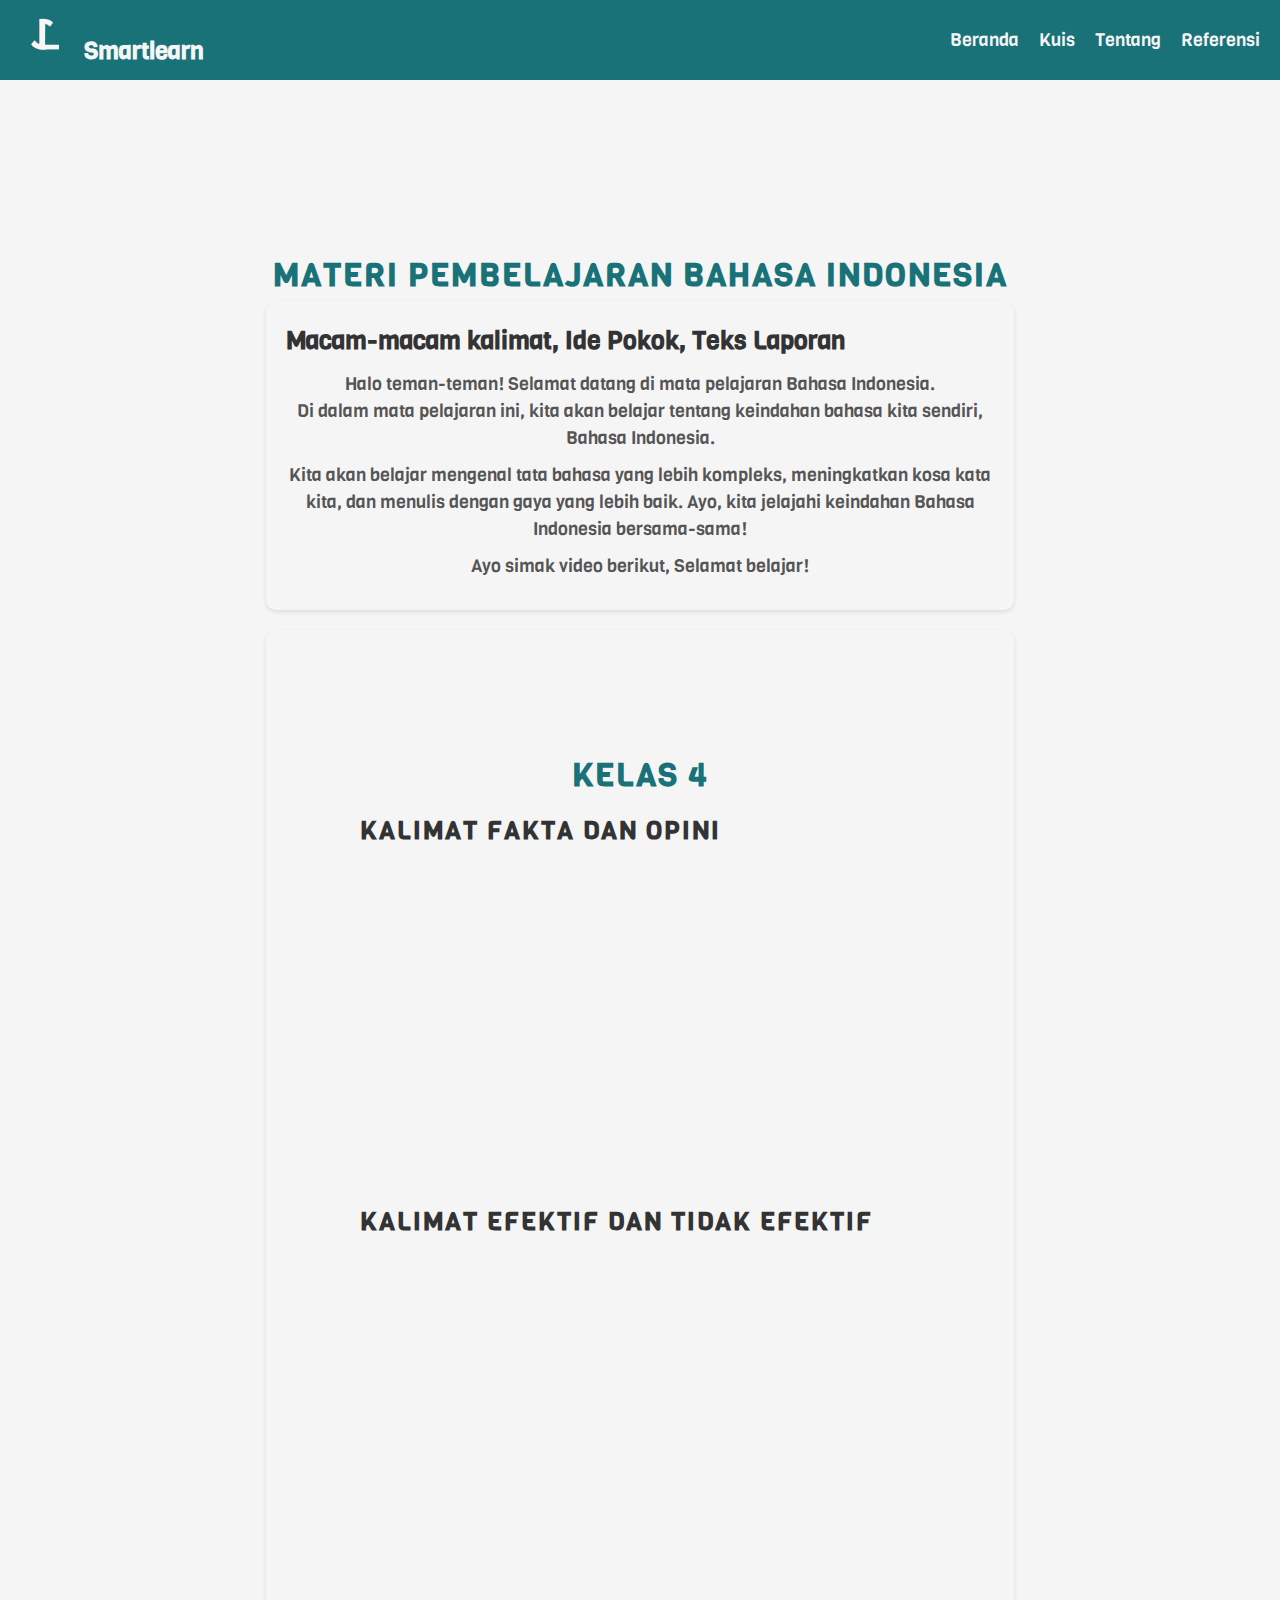
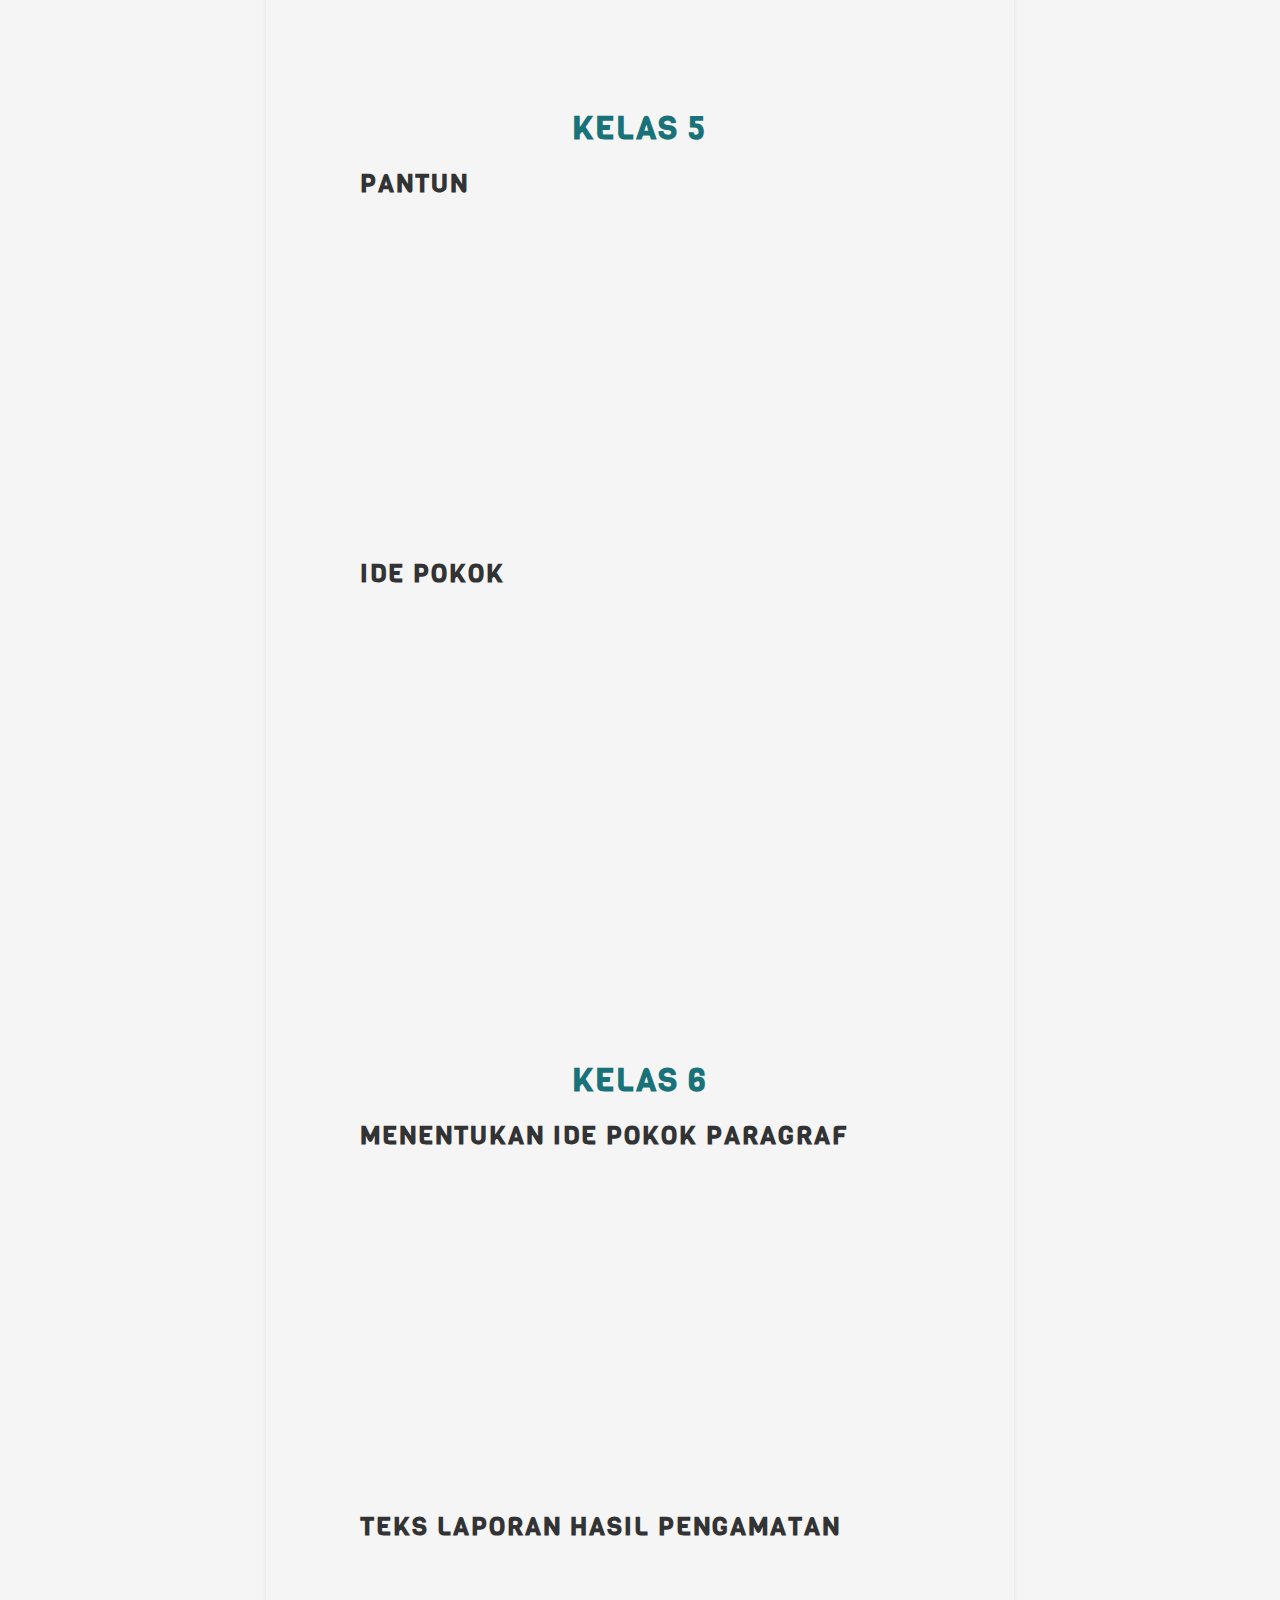
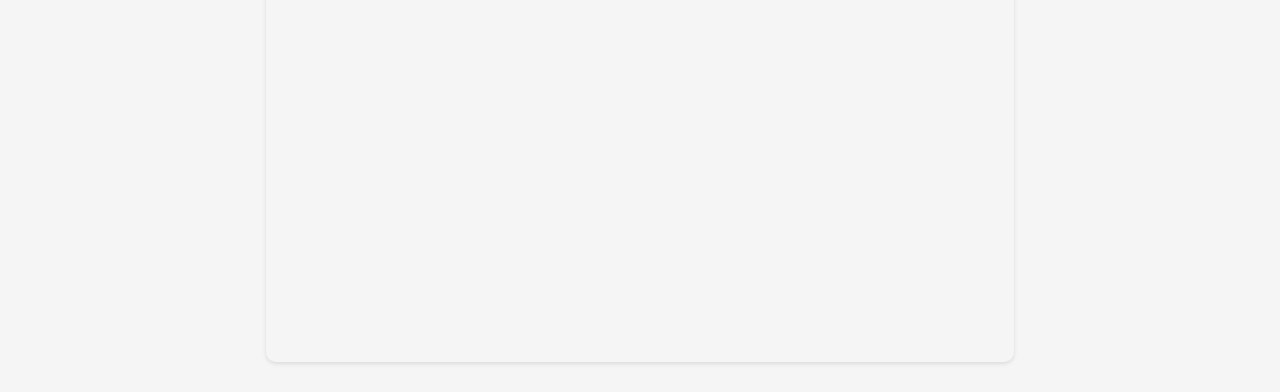
<file: bahasa-indonesia/index.html>
<!DOCTYPE html>
<html>

<head>
    <title>Bahasa Indonesia</title>
    <link rel="stylesheet" href="../style/globalStyle.css">
    <link rel="stylesheet" href="../style/ipsStyle.css">
</head>

<body>
    <header>
        <div class="logo">
        <img src="../img/white smartlearn.png" style="width: 50px;" alt="Smartlearn Logo">
        <a class="smartlearn", href="../home/index.html">Smartlearn</a>
        </div>
    <nav>
        <ul class="animasi">
            <li><a href="../home/index.html">Beranda</a></li>
            <li><a href="../kuis/Home-course/index.html">Kuis</a></li>
            <li><a href="../tentang/index.html">Tentang</a></li>
            <li><a href="../ref/index.html">Referensi</a></li>
        </ul>
    </nav>
    </header>
    <main>
    <h1>Materi Pembelajaran Bahasa Indonesia</h1>
    <div class="materi">
        <h2>Macam-macam kalimat, Ide Pokok, Teks Laporan </h2>
        <p> Halo teman-teman! Selamat datang di mata pelajaran Bahasa Indonesia.<br>
            Di dalam mata pelajaran ini, kita akan belajar tentang keindahan bahasa kita sendiri, Bahasa Indonesia. <br> </p>

        <p> Kita akan belajar mengenal tata bahasa yang lebih kompleks, meningkatkan kosa kata kita, 
            dan menulis dengan gaya yang lebih baik. Ayo, kita jelajahi keindahan Bahasa Indonesia bersama-sama!
        </p>

            <p>Ayo simak video berikut, Selamat belajar!</p>

    </div>

    <div class="video-container">
        <h1 class="kelas">Kelas 4</h1>
        <div class="video">
            <h1 class="judul">Kalimat Fakta dan Opini</h1>
            <iframe width="560" height="315" src="https://www.youtube.com/embed/s2NnIBvZfAY" frameborder="0" allowfullscreen></iframe>
        </div><br>
        <div class="video">
            <h1 class="judul">Kalimat Efektif dan Tidak Efektif</h1>
            <iframe width="560" height="315" src="https://www.youtube.com/embed/nn2CCP6nY5A" frameborder="0" allowfullscreen></iframe>
        </div><br>

        <h1 class="kelas">Kelas 5</h1>
        <div class="video">
            <h1 class="judul">Pantun</h1>
            <iframe width="560" height="315" src="https://www.youtube.com/embed/IUN6NsOJwcI" frameborder="0" allowfullscreen></iframe>
        </div><br>
        <div class="video">
            <h1 class="judul">Ide Pokok</h1>
            <iframe width="560" height="315" src="https://www.youtube.com/embed/WIlpHFaMKzo" frameborder="0" allowfullscreen></iframe>
        </div><br>

        <h1 class="kelas">Kelas 6</h1>
        <div class="video">
            <h1 class="judul">Menentukan Ide Pokok Paragraf</h1>
            <iframe width="560" height="315" src="https://www.youtube.com/embed/Enr-TArlvBU" frameborder="0" allowfullscreen></iframe>
        </div><br>
        <div class="video">
            <h1 class="judul">Teks Laporan Hasil Pengamatan</h1>
            <iframe width="560" height="315" src="https://www.youtube.com/embed/JsOuBiZxogA" frameborder="0" allowfullscreen></iframe>
        </div><br>
    </div> 
    
    </main>
</body>

</html>
</file>
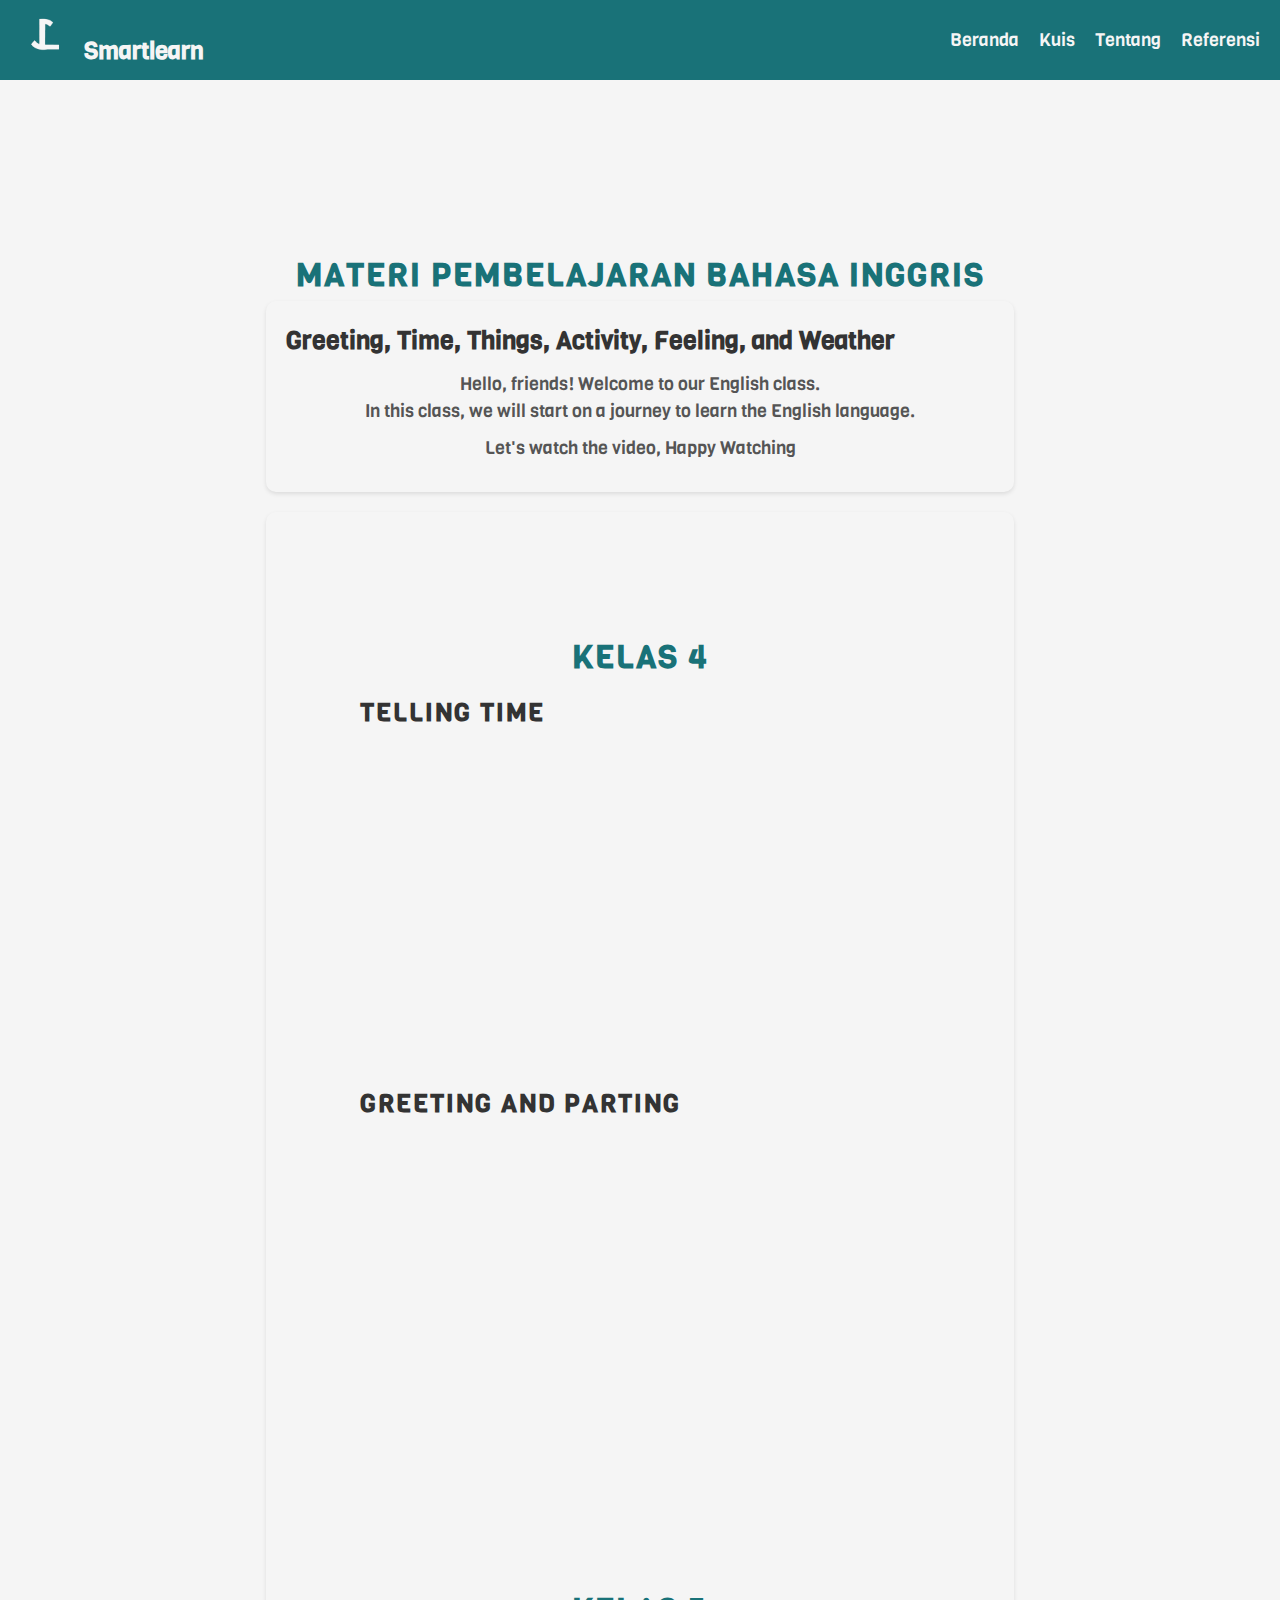
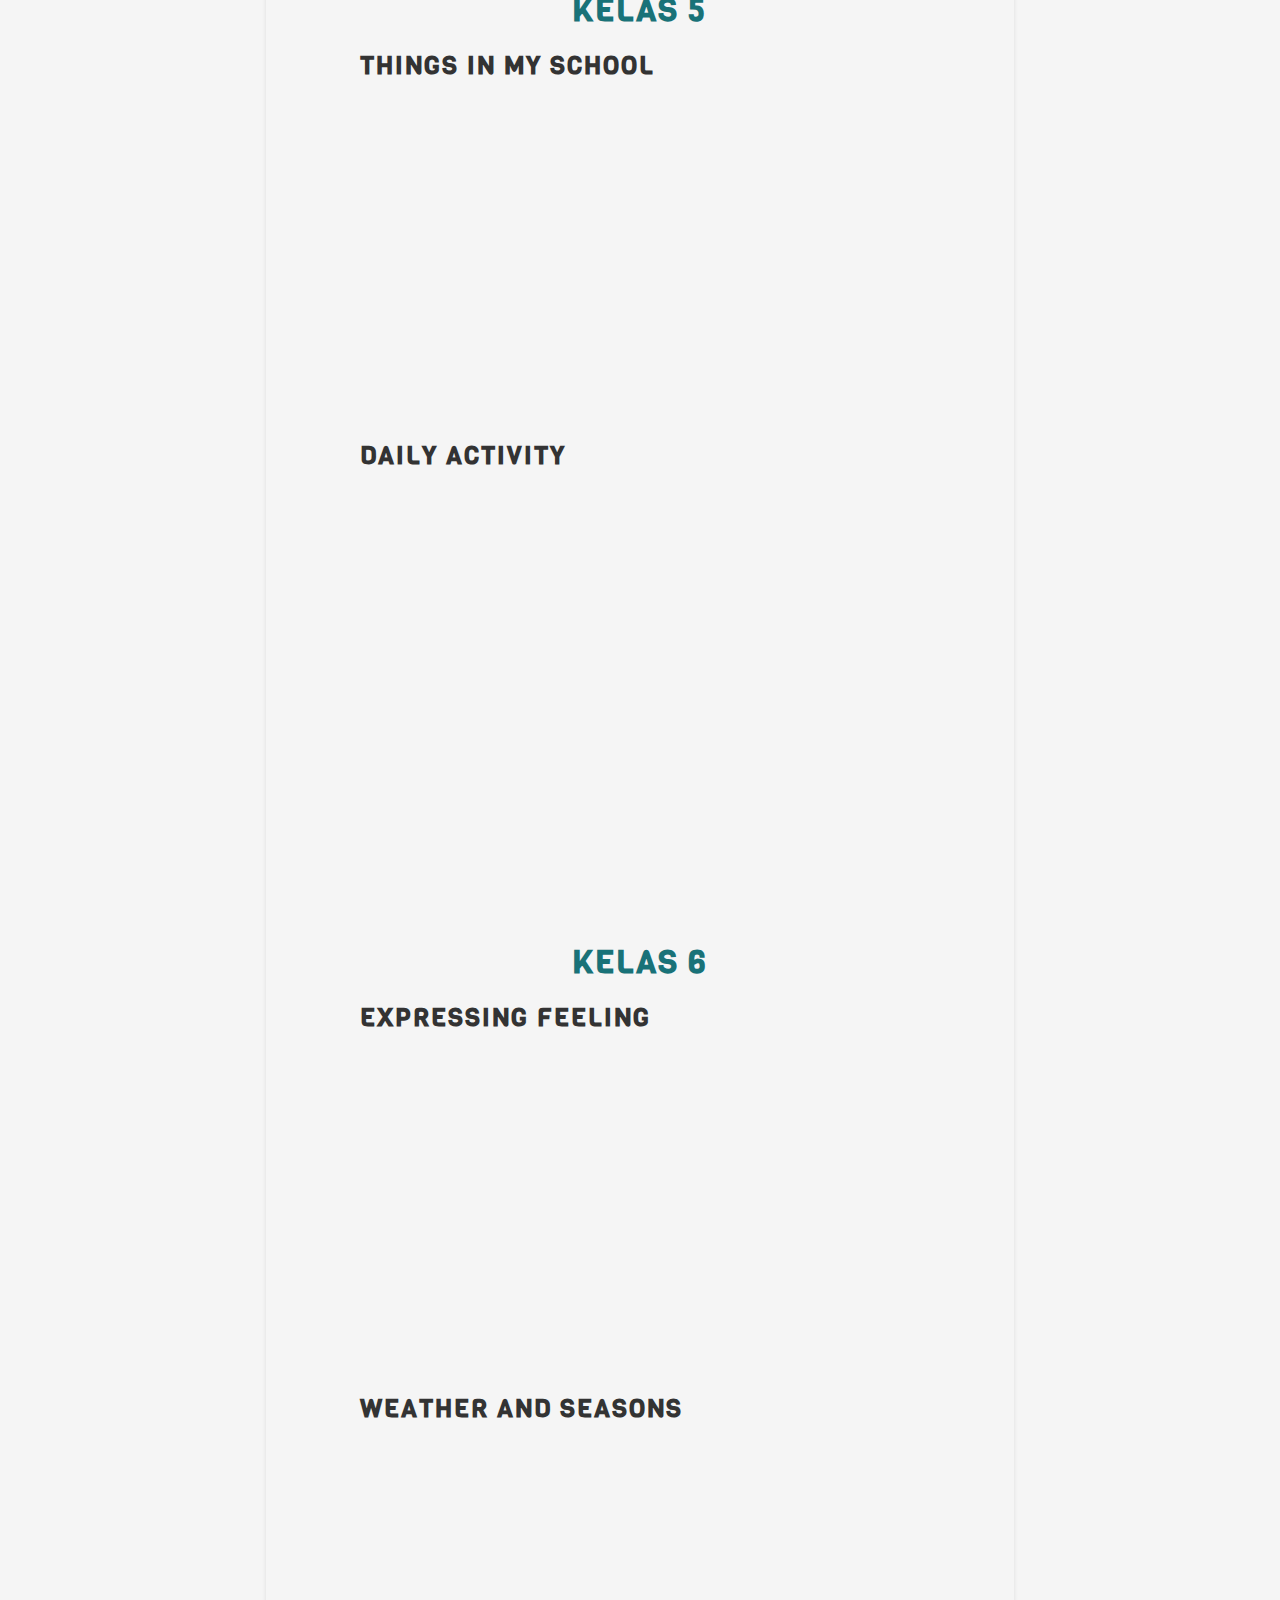
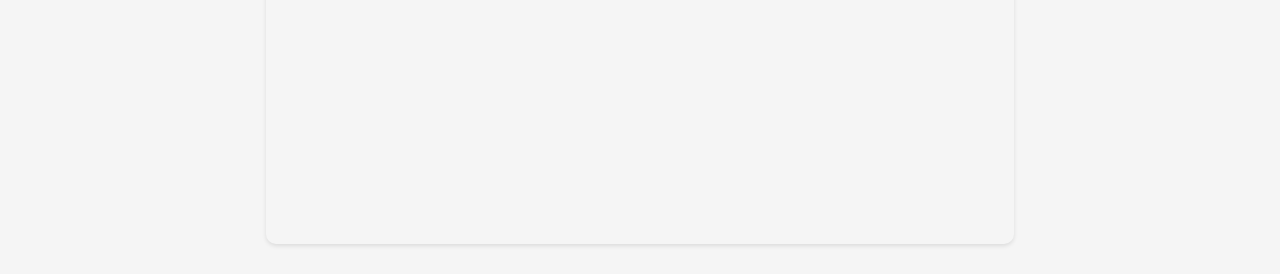
<file: bahasa-inggris/index.html>
<!DOCTYPE html>
<html>

<head>
    <title>Bahasa Inggris</title>
    <link rel="stylesheet" href="../style/globalStyle.css">
    <link rel="stylesheet" href="../style/ipsStyle.css">
</head>

<body>
    <header>
        <div class="logo">
        <img src="../img/white smartlearn.png" style="width: 50px;" alt="Smartlearn Logo">
        <a class="smartlearn", href="../home/index.html">Smartlearn</a>
        </div>
    <nav>
        <ul class="animasi">
            <li><a href="../home/index.html">Beranda</a></li>
            <li><a href="../kuis/Home-course/index.html">Kuis</a></li>
            <li><a href="../tentang/index.html">Tentang</a></li>
            <li><a href="../ref/index.html">Referensi</a></li>
        </ul>
    </nav>
    </header>
    <main>
    <h1>Materi Pembelajaran Bahasa Inggris</h1>
    <div class="materi">
        <h2>Greeting, Time, Things, Activity, Feeling, and Weather </h2>
        <p> Hello, friends! Welcome to our English class.<br>
            In this class, we will start on a journey to learn the English language.<br>

            <p>Let's watch the video, Happy Watching</p>

    </div>

    <div class="video-container">
        <h1 class="kelas">Kelas 4</h1>
        <div class="video">
            <h1 class="judul">Telling Time</h1>
            <iframe width="560" height="315" src="https://www.youtube.com/embed/aWEqG_gpXlw" frameborder="0" allowfullscreen></iframe>
        </div><br>
        <div class="video">
            <h1 class="judul">Greeting and Parting</h1>
            <iframe width="560" height="315" src="https://www.youtube.com/embed/nLSGhcxan-4" frameborder="0" allowfullscreen></iframe>
        </div><br>

        <h1 class="kelas">Kelas 5</h1>
        <div class="video">
            <h1 class="judul">Things in My School</h1>
            <iframe width="560" height="315" src="https://www.youtube.com/embed/-xZVmfqhD54" frameborder="0" allowfullscreen></iframe>
        </div><br>
        <div class="video">
            <h1 class="judul">Daily Activity</h1>
            <iframe width="560" height="315" src="https://www.youtube.com/embed/RsZ4COF54ZY" frameborder="0" allowfullscreen></iframe>
        </div><br>

        <h1 class="kelas">Kelas 6</h1>
        <div class="video">
            <h1 class="judul">Expressing Feeling</h1>
            <iframe width="560" height="315" src="https://www.youtube.com/embed/7z6oneAZArg" frameborder="0" allowfullscreen></iframe>
        </div><br>
        <div class="video">
            <h1 class="judul">Weather and Seasons</h1>
            <iframe width="560" height="315" src="https://www.youtube.com/embed/XC1XozrjSc4" frameborder="0" allowfullscreen></iframe>
        </div><br>
    </div> 

    </main>
</body>

</html>
</file>
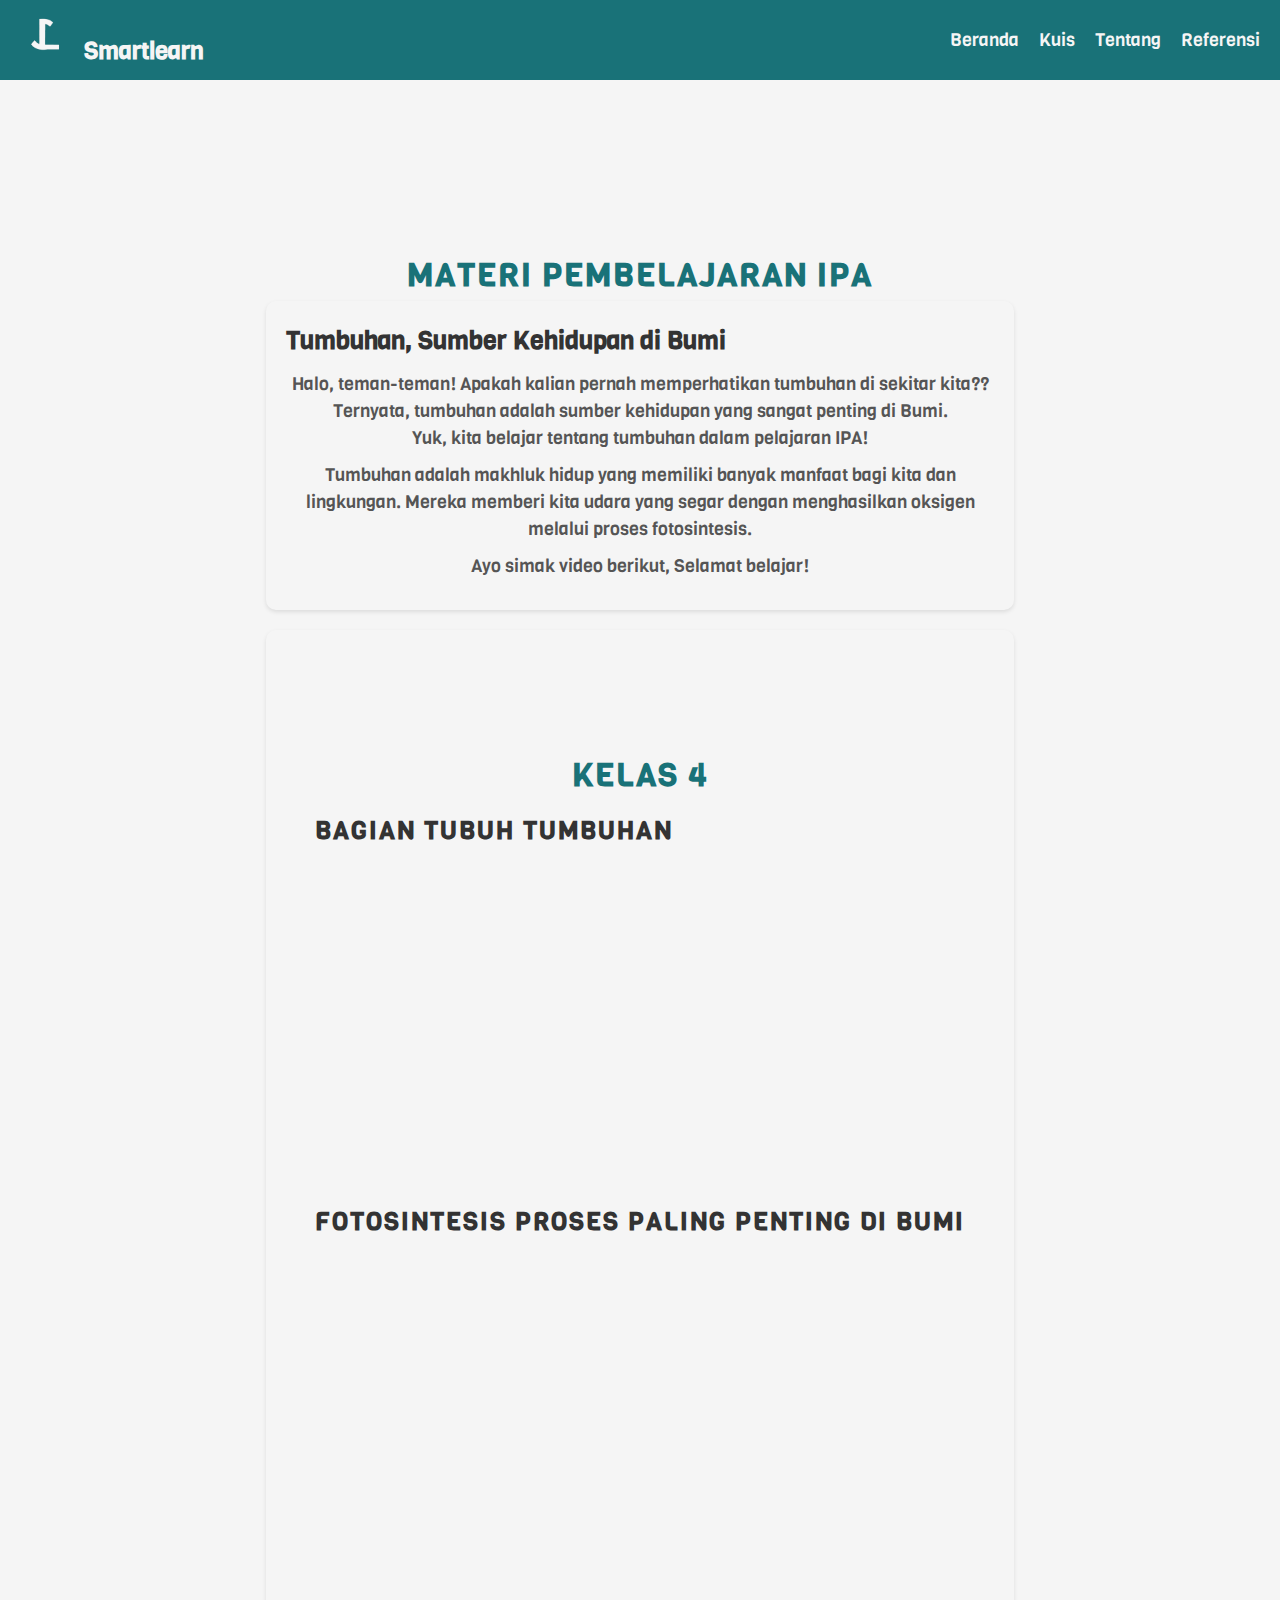
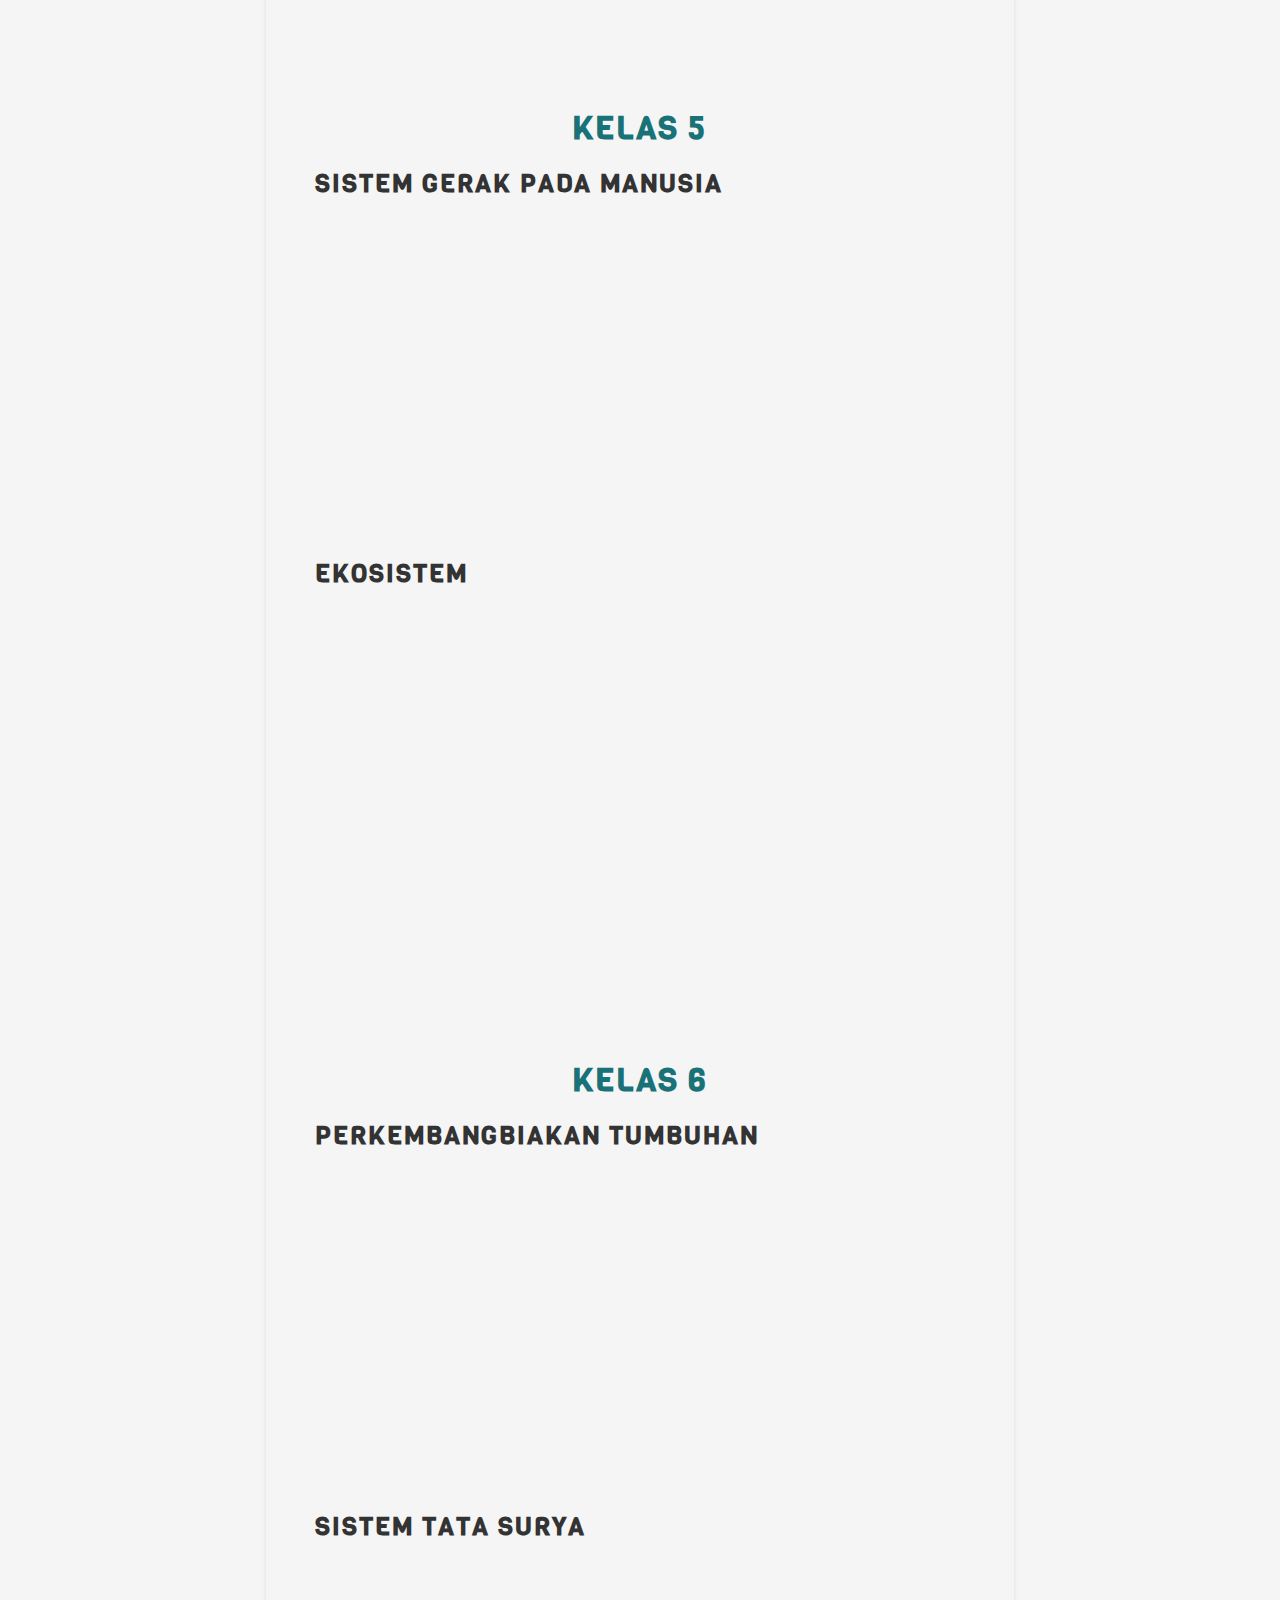
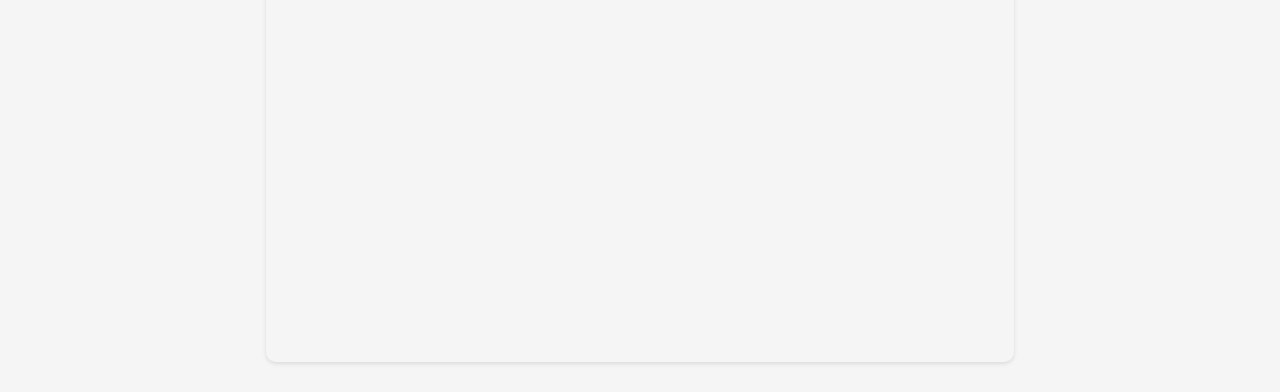
<file: ipa/index.html>
<!DOCTYPE html>
<html>

<head>
    <title>Ilmu Pengetahuan Alam</title>
    <link rel="stylesheet" href="../style/globalStyle.css">
    <link rel="stylesheet" href="../style/ipaStyle.css">
</head>

<body>
  <header>
    <div class="logo">
      <img src="../img/white smartlearn.png" style="width: 50px;" alt="Smartlearn Logo">
      <a class="smartlearn", href="../home/index.html">Smartlearn</a>
    </div>
    <nav>
      <ul class="animasi">
        <li><a href="../home/index.html">Beranda</a></li>
        <li><a href="../kuis/Home-course/index.html">Kuis</a></li>
        <li><a href="../tentang/index.html">Tentang</a></li>
        <li><a href="../ref/index.html">Referensi</a></li>
      </ul>
    </nav>
  </header>
  <main>
    <h1>Materi Pembelajaran IPA</h1>
    <div class="materi">
      <h2>Tumbuhan, Sumber Kehidupan di Bumi </h2>
      <p> Halo, teman-teman! Apakah kalian pernah memperhatikan tumbuhan di sekitar kita??<br>
          Ternyata, tumbuhan adalah sumber kehidupan yang sangat penting di Bumi.<br>
          Yuk, kita belajar tentang tumbuhan dalam pelajaran IPA!
      <p> Tumbuhan adalah makhluk hidup yang memiliki banyak manfaat bagi kita dan lingkungan. 
          Mereka memberi kita udara yang segar dengan menghasilkan oksigen melalui proses fotosintesis.
      </p>

      <p>Ayo simak video berikut, Selamat belajar!</p>

    </div>

  <div class="video-container">
      <h1 class="kelas">Kelas 4</h1>
      <div class="video">
        <h1 class="judul">Bagian Tubuh Tumbuhan</h1>
        <iframe width="560" height="315" src="https://www.youtube.com/embed/PKq-dAli3-A" frameborder="0" allowfullscreen></iframe>
      </div><br>
      <div class="video">
        <h1 class="judul">Fotosintesis Proses Paling Penting di Bumi</h1>
        <iframe width="560" height="315" src="https://www.youtube.com/embed/bdS9gSnWOPs" frameborder="0" allowfullscreen></iframe>
    </div><br>

      <h1 class="kelas">Kelas 5</h1>
      <div class="video">
        <h1 class="judul">Sistem Gerak pada Manusia</h1>
        <iframe width="560" height="315" src="https://www.youtube.com/embed/SUM1rUcuYLw" frameborder="0" allowfullscreen></iframe>
      </div><br>
      <div class="video">
        <h1 class="judul">Ekosistem</h1>
        <iframe width="560" height="315" src="https://www.youtube.com/embed/-UzTxn-2D-c" frameborder="0" allowfullscreen></iframe>
    </div><br>

      <h1 class="kelas">Kelas 6</h1>
      <div class="video">
        <h1 class="judul">Perkembangbiakan Tumbuhan</h1>
        <iframe width="560" height="315" src="https://www.youtube.com/embed/8juJmtf9KR0" frameborder="0" allowfullscreen></iframe>
      </div><br>
      <div class="video">
        <h1 class="judul">Sistem Tata Surya</h1>
        <iframe width="560" height="315" src="https://www.youtube.com/embed/wJxuS8tv6JQ" frameborder="0" allowfullscreen></iframe>
    </div><br>
  </div> 

    </div> 
    
  </main>
</body>

</html>
</file>
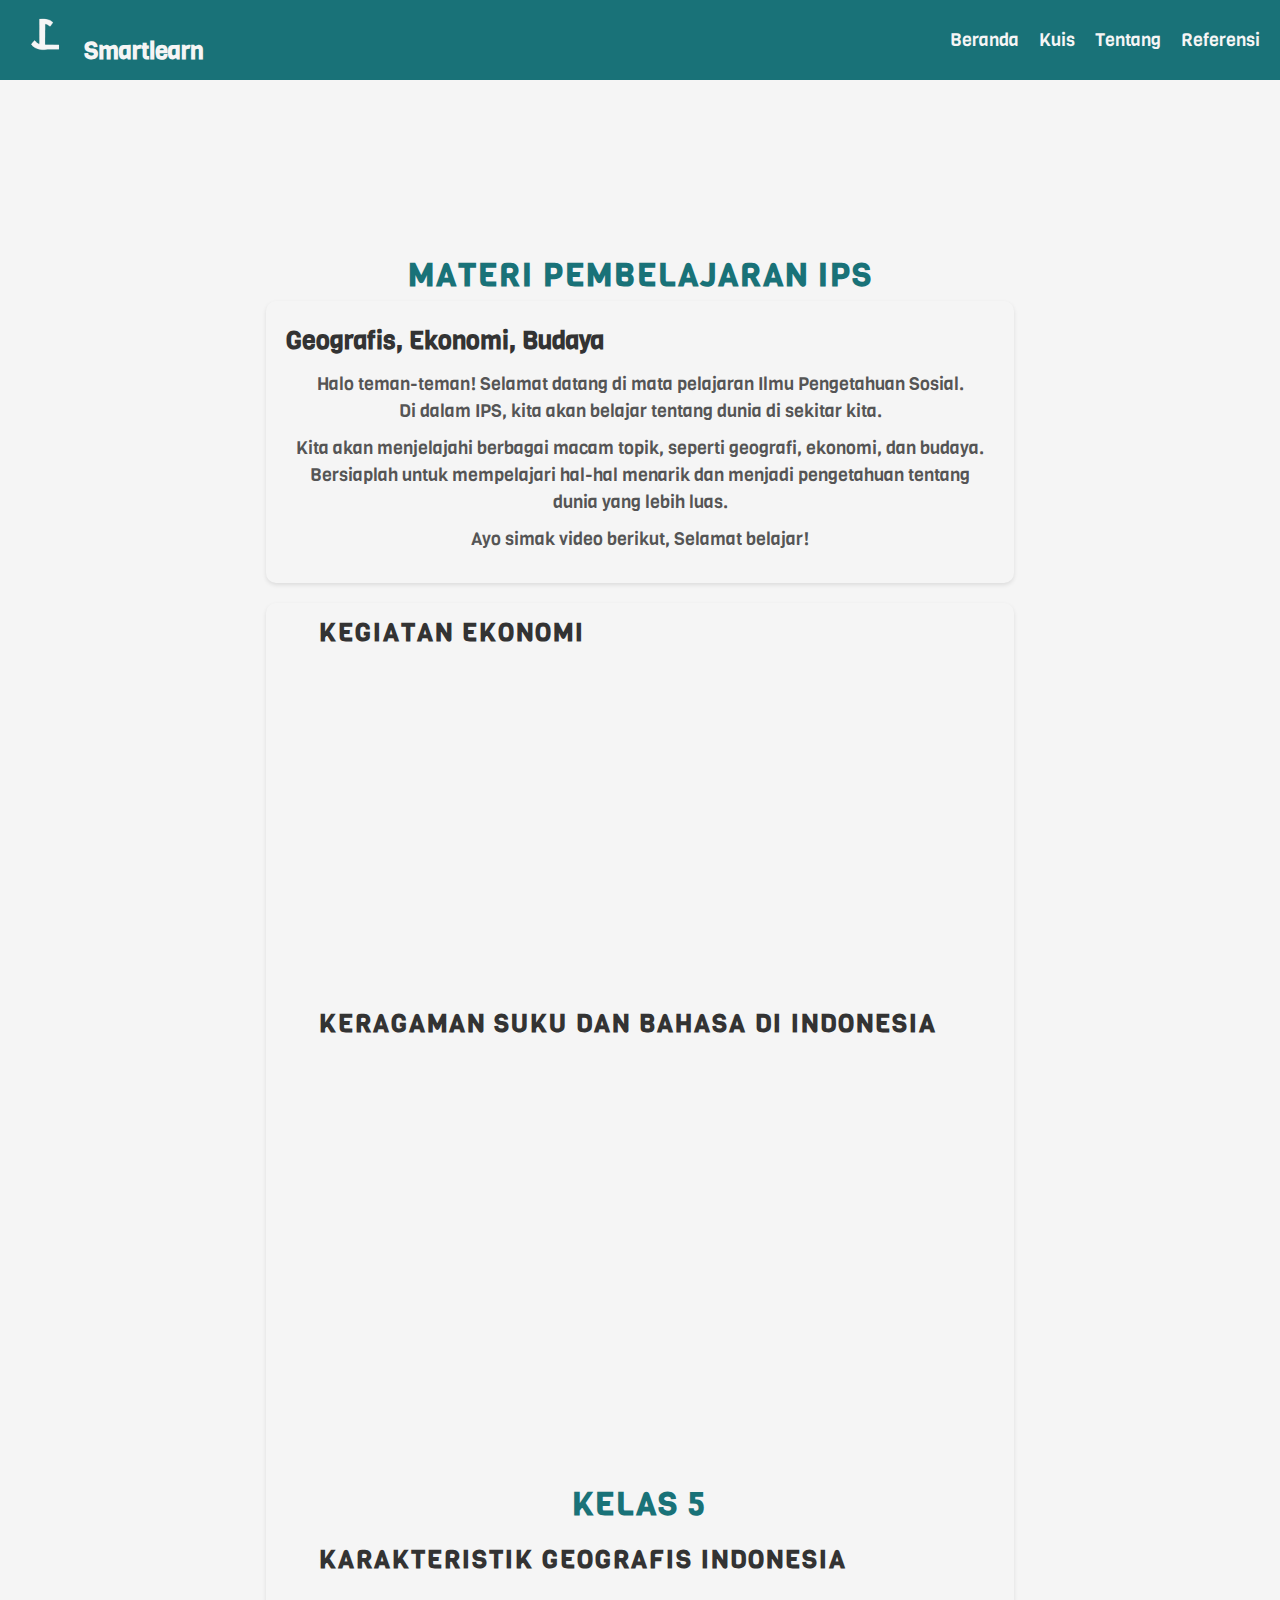
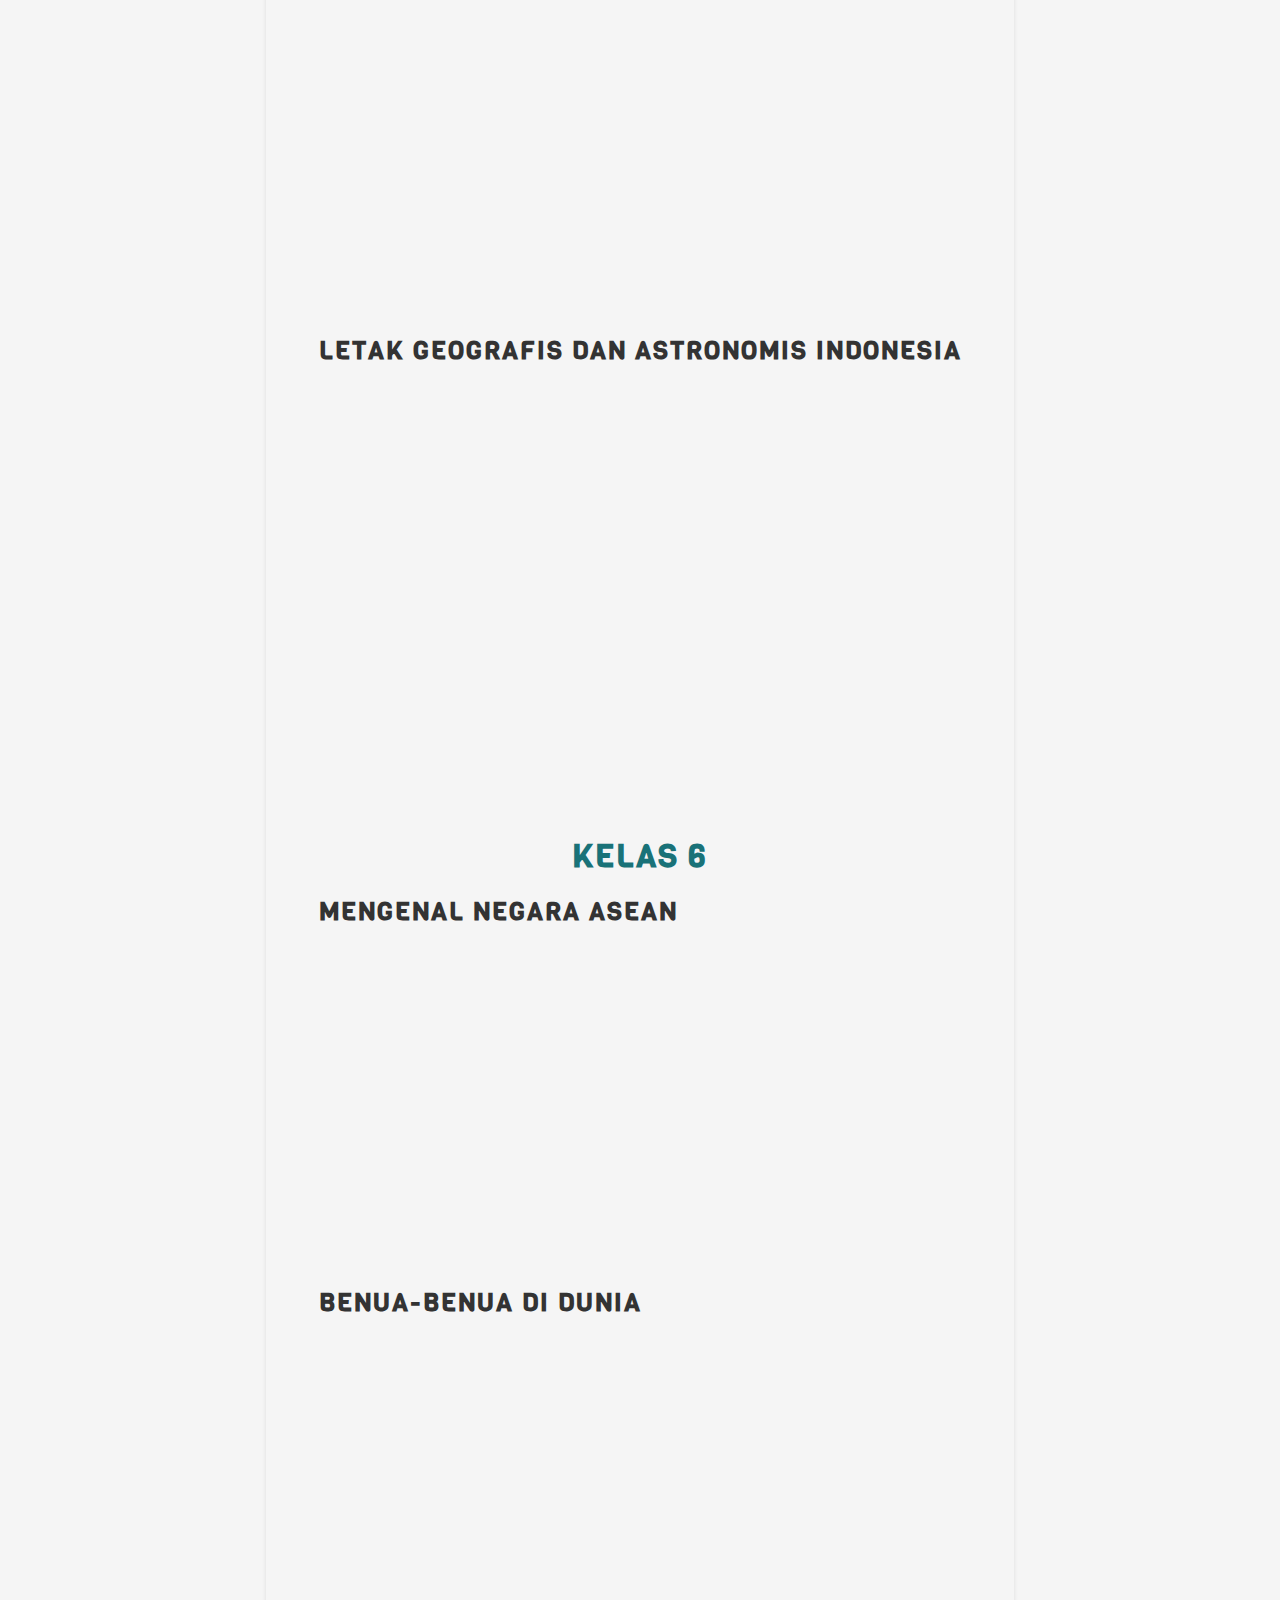
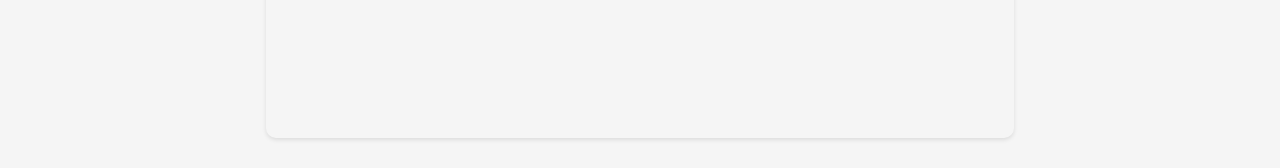
<file: ips/index.html>
<!DOCTYPE html>
<html>

<head>
    <title>Ilmu Pengetahuan Sosial</title>
    <link rel="stylesheet" href="../style/globalStyle.css">
    <link rel="stylesheet" href="../style/ipsStyle.css">
</head>

<body>
    <header>
        <div class="logo">
        <img src="../img/white smartlearn.png" style="width: 50px;" alt="Smartlearn Logo">
        <a class="smartlearn", href="../home/index.html">Smartlearn</a>
        </div>
    <nav>
        <ul class="animasi">
            <li><a href="../home/index.html">Beranda</a></li>
            <li><a href="../kuis/Home-course/index.html">Kuis</a></li>
            <li><a href="../tentang/index.html">Tentang</a></li>
            <li><a href="../ref/index.html">Referensi</a></li>
        </ul>
    </nav>
    </header>
    <main>
    <h1>Materi Pembelajaran IPS</h1>
    <div class="materi">
        <h2>Geografis, Ekonomi, Budaya </h2>
        <p> Halo teman-teman! Selamat datang di mata pelajaran Ilmu Pengetahuan Sosial.<br>
            Di dalam IPS, kita akan belajar tentang dunia di sekitar kita.<br></p>
        <p> Kita akan menjelajahi berbagai macam topik, seperti geografi, ekonomi, dan budaya.<br>
            Bersiaplah untuk mempelajari hal-hal menarik dan menjadi pengetahuan tentang dunia yang lebih luas. </p>
            <p>Ayo simak video berikut, Selamat belajar!</p>

    </div>

    <div class="video-container">
        <div class="video">
            <h1 class="judul">Kegiatan Ekonomi</h1>
            <iframe width="560" height="315" src="https://www.youtube.com/embed/3vT8VTMh1M8" frameborder="0" allowfullscreen></iframe>
        </div><br>
        <div class="video">
            <h1 class="judul">Keragaman Suku dan Bahasa di Indonesia</h1>
            <iframe width="560" height="315" src="https://www.youtube.com/embed/M4bXg075LA8" frameborder="0" allowfullscreen></iframe>
        </div>

        <h1 class="kelas">Kelas 5</h1>
        <div class="video">
            <h1 class="judul">Karakteristik Geografis Indonesia</h1>
            <iframe width="560" height="315" src="https://www.youtube.com/embed/XM8OkmvIP_g" frameborder="0" allowfullscreen></iframe>
        </div><br>
        <div class="video">
            <h1 class="judul">Letak Geografis dan Astronomis Indonesia</h1>
            <iframe width="560" height="315" src="https://www.youtube.com/embed/wShg1KlaGoo" frameborder="0" allowfullscreen></iframe>
        </div><br>

        <h1 class="kelas">Kelas 6</h1>
        <div class="video">
            <h1 class="judul">Mengenal Negara ASEAN</h1>
            <iframe width="560" height="315" src="https://www.youtube.com/embed/C-oR_V6yMgU" frameborder="0" allowfullscreen></iframe>
        </div><br>
        <div class="video">
            <h1 class="judul">Benua-Benua Di Dunia</h1>
            <iframe width="560" height="315" src="https://www.youtube.com/embed/OUU3C1Pun7M" frameborder="0" allowfullscreen></iframe>
        </div><br>
    </div> 
    
    </main>
</body>

</html>
</file>
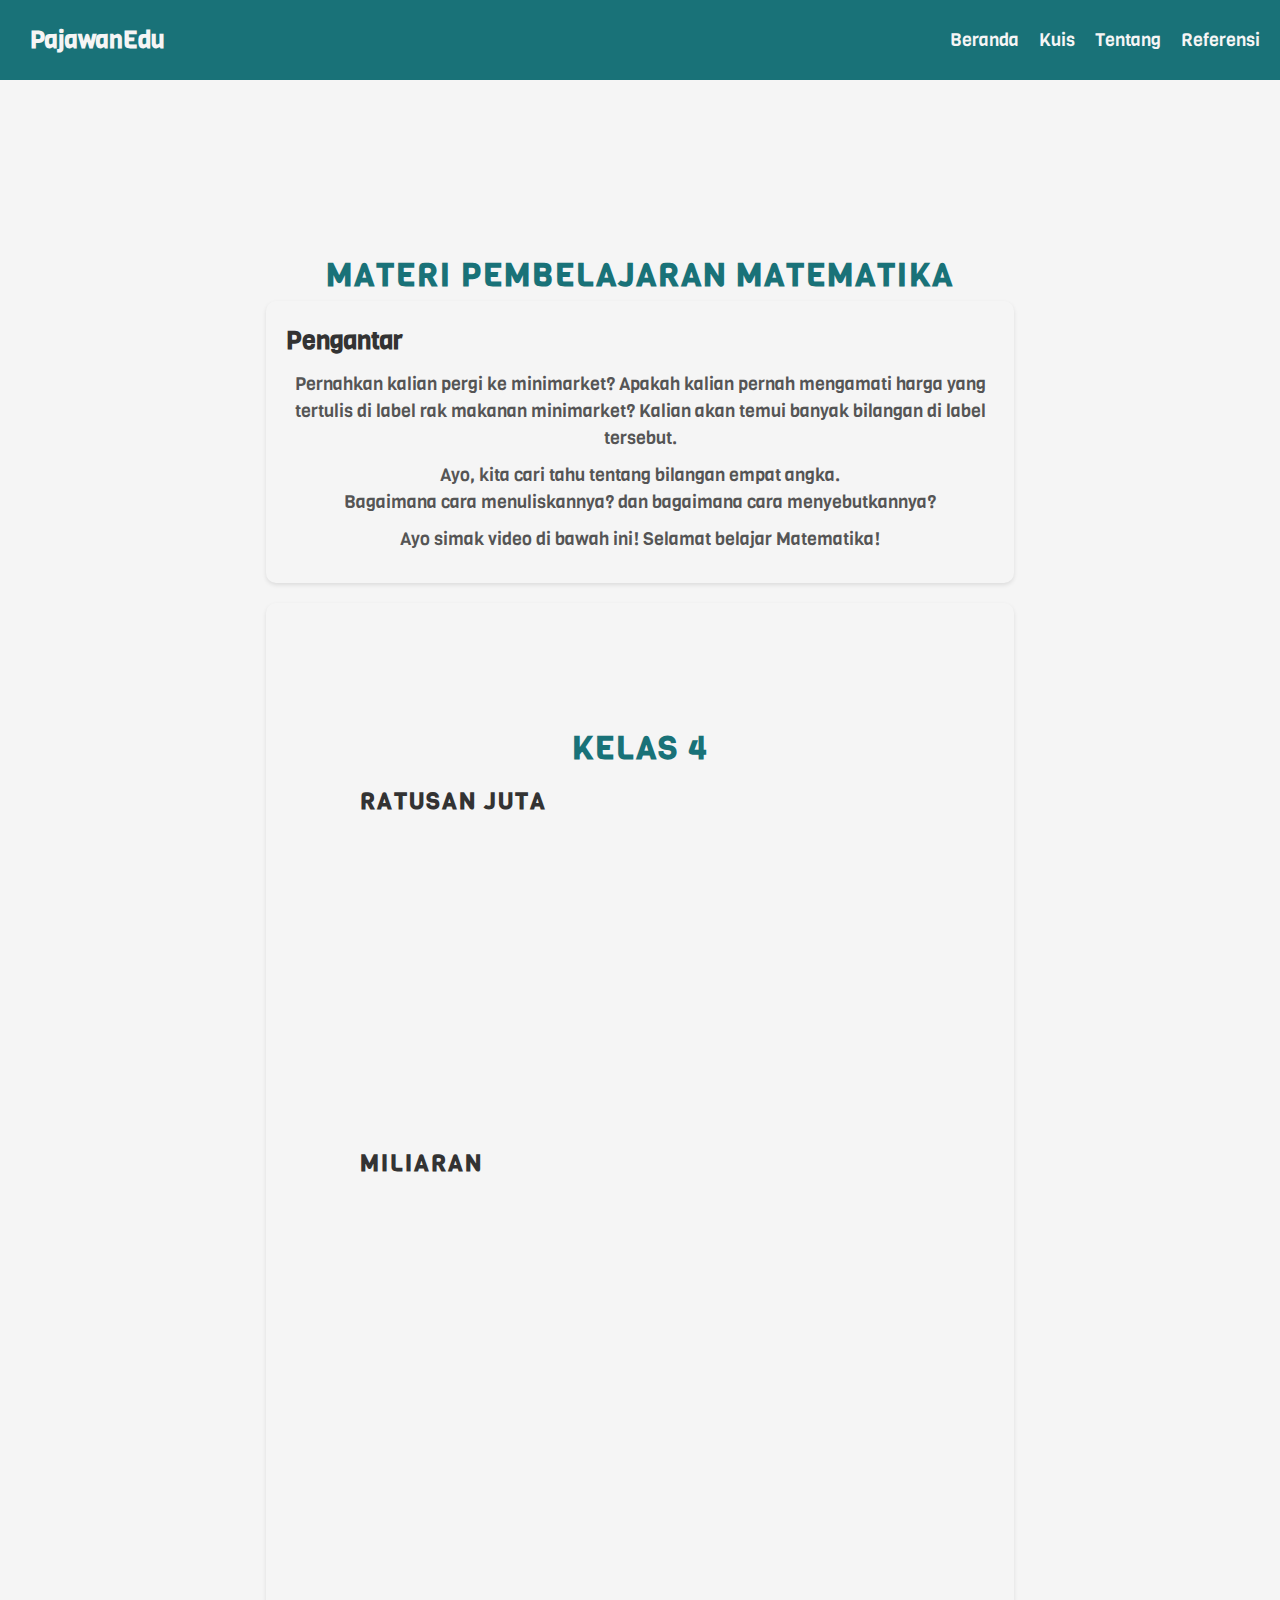
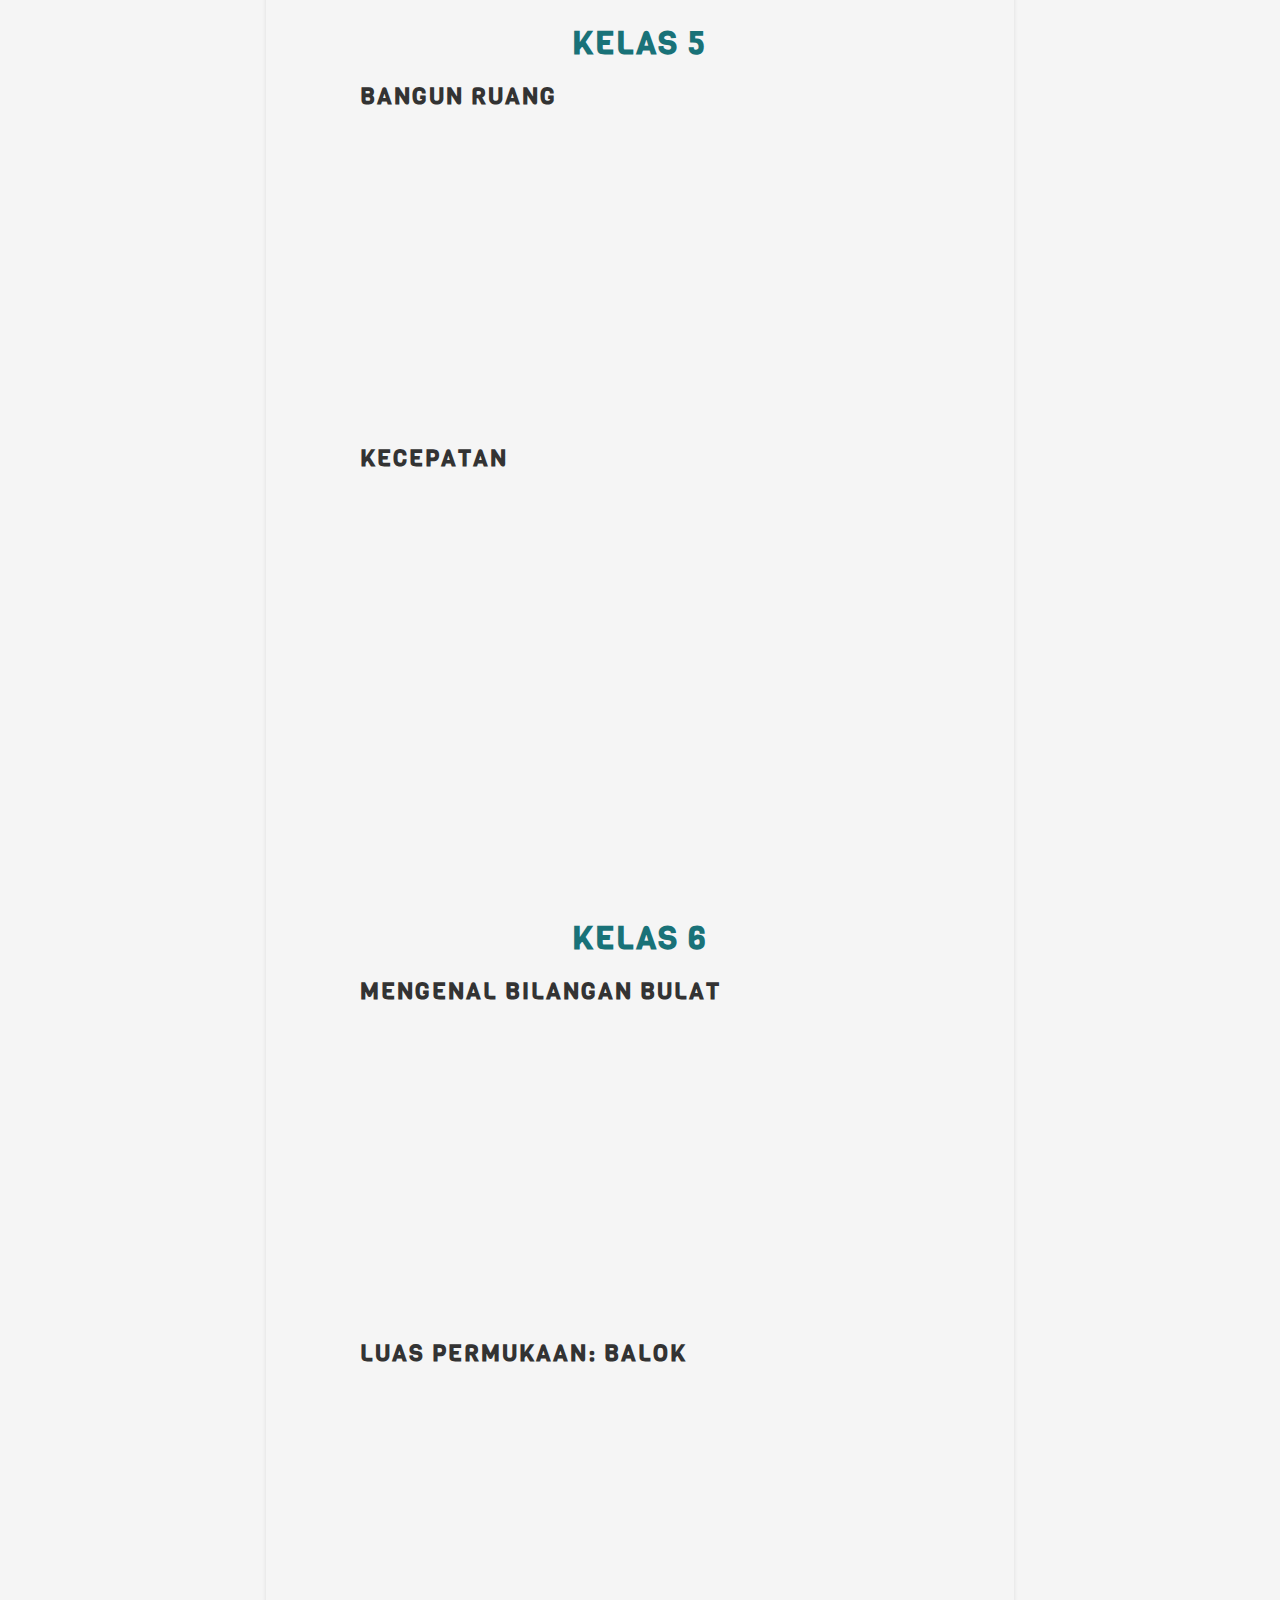
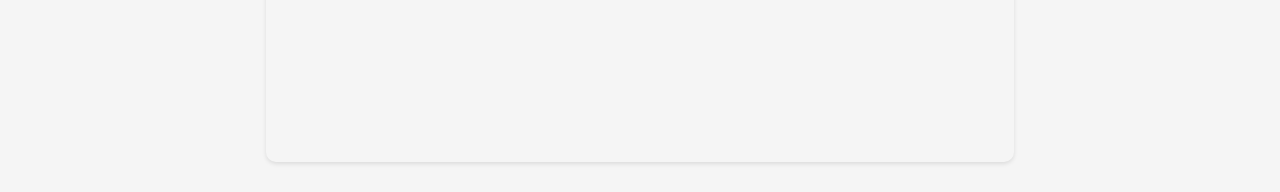
<file: matematika/index.html>
<!DOCTYPE html>
<html lang="en">
  <head>
    <meta charset="UTF-8" />
    <meta name="viewport" content="width=device-width, initial-scale=1.0" />
    <title>Matematika | PajawanEdu</title>
    <link rel="stylesheet" href="../style/globalStyle.css" />
    <link rel="stylesheet" href="../style/mathStyle.css" />
  </head>

  <body>
    <header>
      <div class="logo">
        <a class="smartlearn" href="../home/index.html">PajawanEdu</a>
      </div>
      <nav>
        <ul class="animasi">
          <li><a href="../home/index.html">Beranda</a></li>
          <li><a href="../kuis/Home-course/index.html">Kuis</a></li>
          <li><a href="../tentang/index.html">Tentang</a></li>
          <li><a href="../ref/index.html">Referensi</a></li>
        </ul>
      </nav>
    </header>

    <main>
      <h1 class="mapel">Materi Pembelajaran Matematika</h1>
      <div class="materi">
        <h2>Pengantar</h2>
        <p>Pernahkan kalian pergi ke minimarket? Apakah kalian pernah mengamati harga yang tertulis di label rak makanan minimarket? Kalian akan temui banyak bilangan di label tersebut.</p>
        <p>Ayo, kita cari tahu tentang bilangan empat angka.<br />Bagaimana cara menuliskannya? dan bagaimana cara menyebutkannya?<br /></p>
        <p>Ayo simak video di bawah ini! Selamat belajar Matematika!</p>
      </div>

      <div class="video-container">
        <h1 class="kelas">Kelas 4</h1>
        <div class="video">
          <h1 class="judul">Ratusan Juta</h1>
          <iframe width="560" height="315" src="https://www.youtube.com/embed/ZwZ5R-AmwyM" frameborder="0" allowfullscreen></iframe>
        </div>
        <div class="video">
          <h1 class="judul">Miliaran</h1>
          <iframe width="560" height="315" src="https://www.youtube.com/embed/StM9JrZK8to" frameborder="0" allowfullscreen></iframe>
        </div>

        <h1 class="kelas">Kelas 5</h1>
        <div class="video">
          <h1 class="judul">Bangun Ruang</h1>
          <iframe width="560" height="315" src="https://www.youtube.com/embed/HqE1-AcBKI0" frameborder="0" allowfullscreen></iframe>
        </div>
        <div class="video">
          <h1 class="judul">Kecepatan</h1>
          <iframe width="560" height="315" src="https://www.youtube.com/embed/D2r2OAI-lOg" frameborder="0" allowfullscreen></iframe>
        </div>

        <h1 class="kelas">Kelas 6</h1>
        <div class="video">
          <h1 class="judul">Mengenal Bilangan Bulat</h1>
          <iframe width="560" height="315" src="https://www.youtube.com/embed/3Eq8d6J4U9Y" frameborder="0" allowfullscreen></iframe>
        </div>
        <div class="video">
          <h1 class="judul">Luas Permukaan: Balok</h1>
          <iframe width="560" height="315" src="https://www.youtube.com/embed/qn_WmL4KuHg" frameborder="0" allowfullscreen></iframe>
        </div>
      </div>
    </main>
  </body>
</html>
</file>
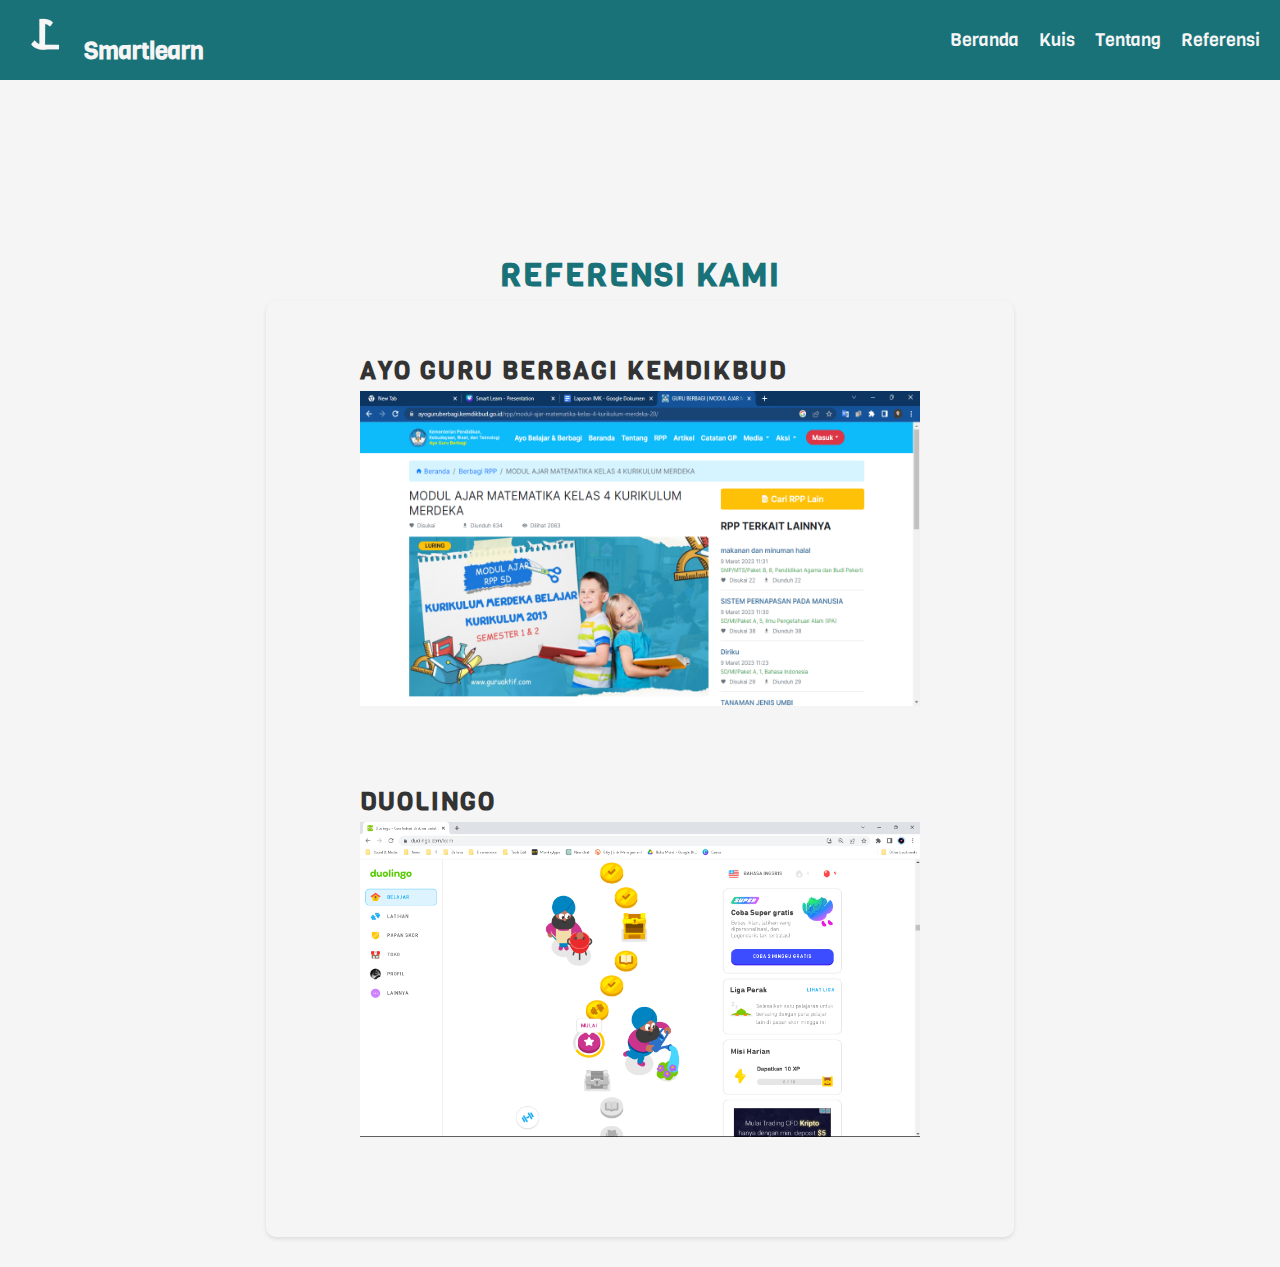
<file: ref/index.html>
<!DOCTYPE html>
<html>

<head>
    <title>Tentang</title>
    <link rel="stylesheet" href="../style/globalStyle.css">
    <link rel="stylesheet" href="../style/refStyle.css">
</head>

<body>
    <header>
    <div class="logo">
        <img src="../img/white smartlearn.png" style="width: 50px;" alt="Smartlearn Logo">
        <a class="smartlearn", href="../home/index.html">Smartlearn</a>
    </div>
    <nav>
        <ul class="animasi">
        <li><a href="../home/index.html">Beranda</a></li>
        <li><a href="../kuis/Home-course/index.html">Kuis</a></li>
        <li><a href="../tentang/index.html">Tentang</a></li>
        <li><a href="../ref/index.html">Referensi</a></li>
        </ul>
    </nav>
    </header>

<main>
    <h1>Referensi Kami</h1>
    <div class="foto-container">
        <div class="foto">
            <h1 class="judul">Ayo Guru Berbagi Kemdikbud</h1>
            <img src="kemdikbud.png" width="560" height="315" frameborder="0" allowfullscreen>
        </div><br>
        <div class="foto">
            <h1 class="judul">Duolingo</h1>
            <img src="Duolingo.png" width="560" height="315" frameborder="0" allowfullscreen>
        </div><br>

</main>

</body>

</html>
</file>
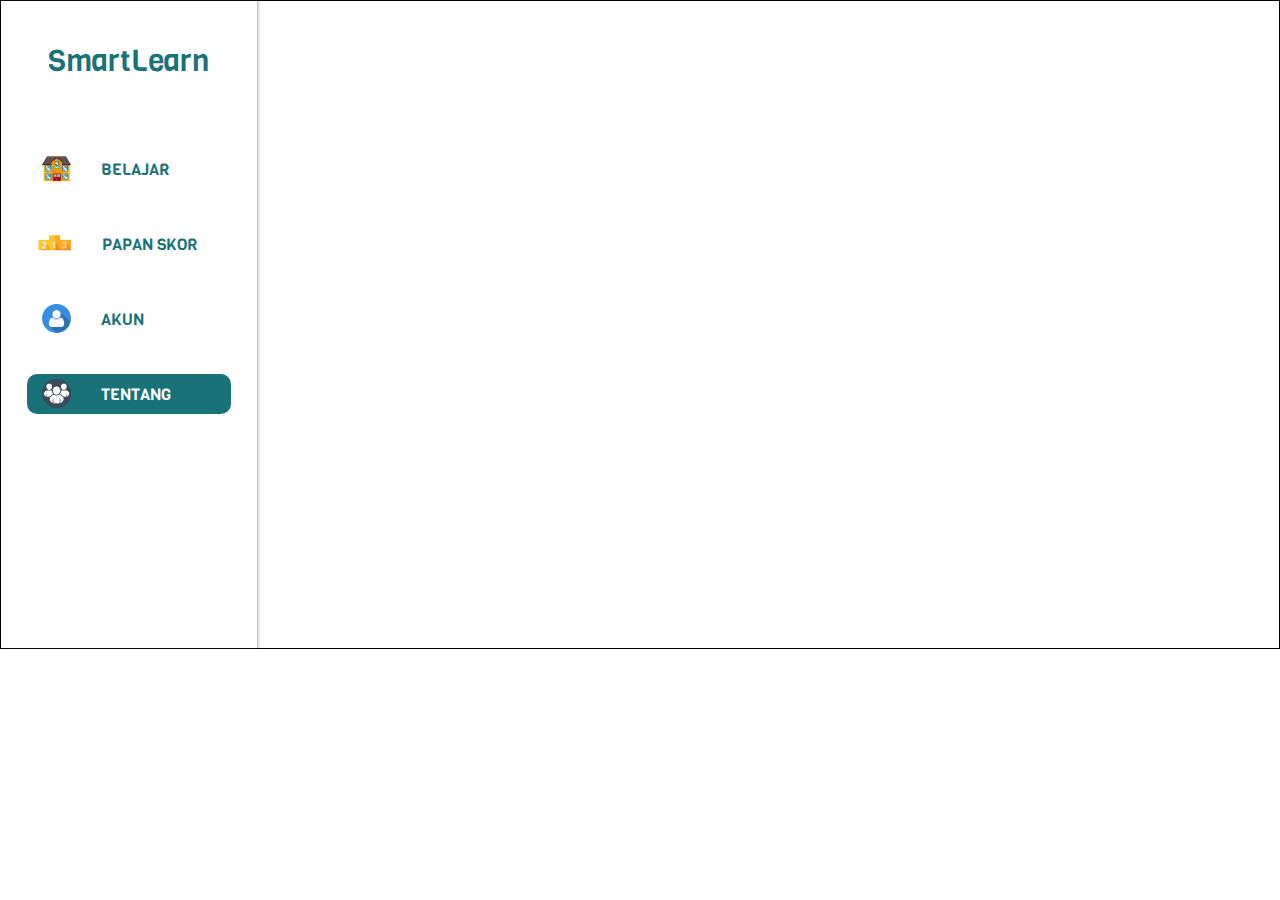
<file: kuis/About/index.html>
<!DOCTYPE html>
<html lang="en">
<head>
    <meta charset="UTF-8">
    <meta http-equiv="X-UA-Compatible" content="IE=edge">
    <meta name="viewport" content="width=device-width, initial-scale=1.0">
    <link rel="stylesheet" href="../style/global.css">
    <link rel="stylesheet" href="../style/styleForAbout.css">
    <title>SmartLearn</title>
</head>
<body>
    <div class="container">
        <aside>
            <div class="Logo">
                <span class="nama-logo">SmartLearn</span>
            </div>

            <div class="menu">
                <a href="../Home-course/index.html" class="ref pilihan1">
                    <div class="gambar-nama">
                        <img src="../img/course.png" alt="course" class="course">
                        <span class="nama nama-belajar">BELAJAR</span>
                    </div>
                </a> 
                <a href="../scoreboard/index.html" class="ref pilihan2">
                    <div class="gambar-nama">
                        <img src="../img/podium.png" alt="course" class="skor">
                        <span class="nama nama-papan-skor">PAPAN SKOR</span>
                    </div>
                </a> 
                <a href="../account/index.html" class="ref pilihan3">
                    <div class="gambar-nama">
                        <img src="../img/akun.png" alt="course" class="akun">
                        <span class="nama nama-akun">AKUN</span>
                    </div>
                </a> 
                <a href="../About/index.html" class="ref pilihan4">
                    <div class="gambar-nama">
                        <img src="../img/AboutUs.png" alt="course" class="tentang">
                        <span class="nama nama-tentang">TENTANG</span>
                    </div>
                </a> 
            </div>

        </aside>
        <main>

        </main>
        
    </div>
    
</body>
</html>
</file>
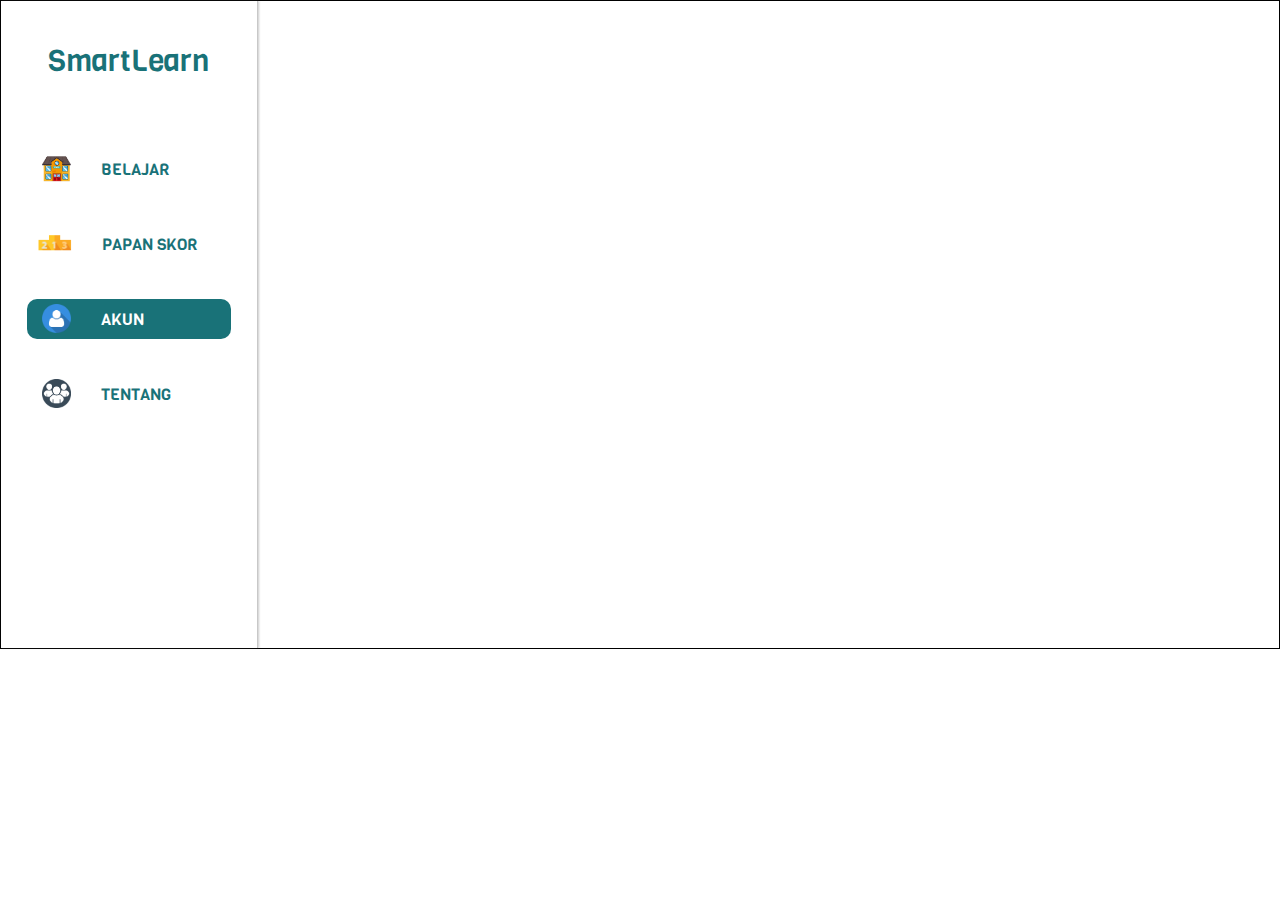
<file: kuis/account/index.html>
<!DOCTYPE html>
<html lang="en">
<head>
    <meta charset="UTF-8">
    <meta http-equiv="X-UA-Compatible" content="IE=edge">
    <meta name="viewport" content="width=device-width, initial-scale=1.0">
    <link rel="stylesheet" href="../style/global.css">
    <link rel="stylesheet" href="../style/styleForaccount.css">
    <title>SmartLearn</title>
</head>
<body>
    <div class="container">
        <aside>
            <div class="Logo">
                <span class="nama-logo">SmartLearn</span>
            </div>

            <div class="menu">
                <a href="../Home-course/index.html" class="ref pilihan1">
                    <div class="gambar-nama">
                        <img src="../img/course.png" alt="course" class="course">
                        <span class="nama nama-belajar">BELAJAR</span>
                    </div>
                </a> 
                <a href="../scoreboard/index.html" class="ref pilihan2">
                    <div class="gambar-nama">
                        <img src="../img/podium.png" alt="course" class="skor">
                        <span class="nama nama-papan-skor">PAPAN SKOR</span>
                    </div>
                </a> 
                <a href="../account/index.html" class="ref pilihan3">
                    <div class="gambar-nama">
                        <img src="../img/akun.png" alt="course" class="akun">
                        <span class="nama nama-akun">AKUN</span>
                    </div>
                </a> 
                <a href="../About/index.html" class="ref pilihan4">
                    <div class="gambar-nama">
                        <img src="../img/AboutUs.png" alt="course" class="tentang">
                        <span class="nama nama-tentang">TENTANG</span>
                    </div>
                </a> 
            </div>

        </aside>
        <main>

        </main>
    </div>
    
</body>
</html>
</file>
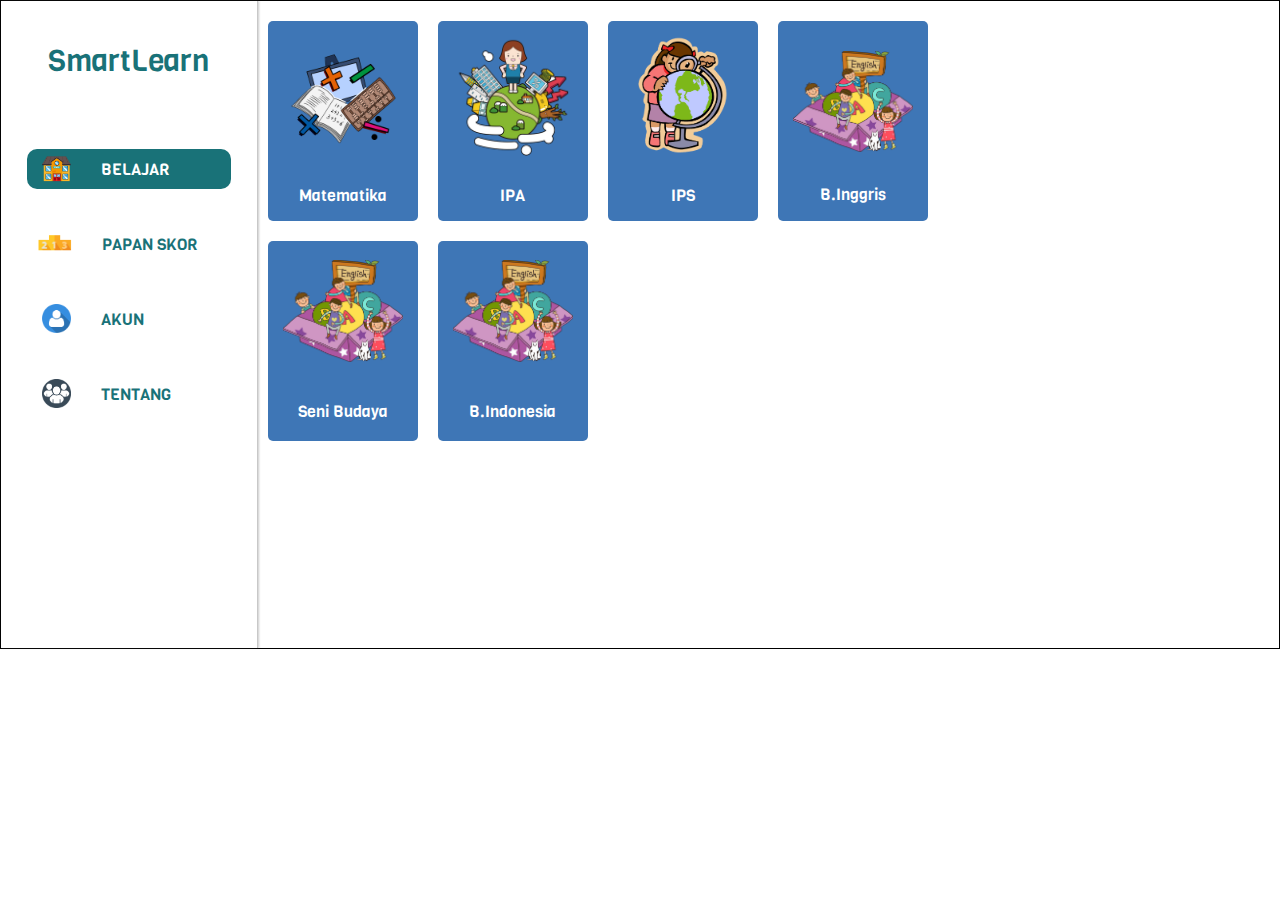
<file: kuis/Home-course/index.html>
<!DOCTYPE html>
<html lang="en">
<head>
    <meta charset="UTF-8">
    <meta http-equiv="X-UA-Compatible" content="IE=edge">
    <meta name="viewport" content="width=device-width, initial-scale=1.0">
    <link rel="stylesheet" href="../style/global.css">
    <link rel="stylesheet" href="../style/styleForHome.css">
    <title>SmartLearn</title>
</head>
<body>
    <div class="container">
        <aside>
            <div class="Logo">
                <a class="smartlearn", href="../home/index.html">SmartLearn</a>
            </div>

            <div class="menu">
                <a href="../Home-course/index.html" class="ref pilihan1">
                    <div class="gambar-nama">
                        <img src="../img/course.png" alt="course" class="course">
                        <span class="nama nama-belajar">BELAJAR</span>
                    </div>
                </a> 
                <a href="../scoreboard/index.html" class="ref pilihan2">
                    <div class="gambar-nama">
                        <img src="../img/podium.png" alt="course" class="skor">
                        <span class="nama nama-papan-skor">PAPAN SKOR</span>
                    </div>
                </a> 
                <a href="../account/index.html" class="ref pilihan3">
                    <div class="gambar-nama">
                        <img src="../img/akun.png" alt="course" class="akun">
                        <span class="nama nama-akun">AKUN</span>
                    </div>
                </a> 
                <a href="../About/index.html" class="ref pilihan4">
                    <div class="gambar-nama">
                        <img src="../img/AboutUs.png" alt="course" class="tentang">
                        <span class="nama nama-tentang">TENTANG</span>
                    </div>
                </a> 
            </div>

        </aside>
        <main>
            <div class="container-mapel">
            <a href="../courses/matematika.html" class="mapel">
                <div class="kursus"> 
                    <img src="../img/matematika.png" alt="matematika" class="matematika mapel-gambar">
                    <span class="nama-kursus">Matematika</span>
                </div>
            </a>
            <a href="../courses/ipa.html" class="mapel">
                <div class="kursus"> 
                    <img src="../img/pengetahuan_umum.png" alt="ipa" class="ipa mapel-gambar">
                    <span class="nama-kursus">IPA</span>
                </div>
            </a>
            <a href="../courses/ips.html" class="mapel">
                <div class="kursus"> 
                    <img src="../img/ips.png" alt="matematika" class="ips mapel-gambar">
                    <span class="nama-kursus">IPS</span>
                </div>
            </a>
            <a href="../courses/english.html" class="mapel">
                <div class="kursus"> 
                    <img src="../img/English.png" alt="matematika" class="english mapel-gambar">
                    <span class="nama-kursus">B.Inggris</span>
                </div>
            </a>
            <a href="../courses/english.html" class="mapel">
                <div class="kursus"> 
                    <img src="../img/English.png" alt="seni budaya" class="sbk mapel-gambar">
                    <span class="nama-kursus">Seni Budaya</span>
                </div>
            </a>
            <a href="../courses/english.html" class="mapel">
                <div class="kursus"> 
                    <img src="../img/English.png" alt="indonesia" class="indonesia mapel-gambar">
                    <span class="nama-kursus">B.Indonesia</span>
                </div>
            </a>
           
            
            </div>
        </main>
        <!-- <div class="info">
            <div class="angka-skor">
                <span class="skor-diamond">26</span>
                <img src="../img/diamond.png" alt="diamond">
                
            </div>
            <div class="info1">

                <a href="../scoreboard/index.html">
                    <div class="tombol-skor">
                        ke papan skor
                    </div>
                </a>
            </div>
            <div class="info2">

            </div> -->

        </div>
    </div>
    
</body>
</html>
</file>
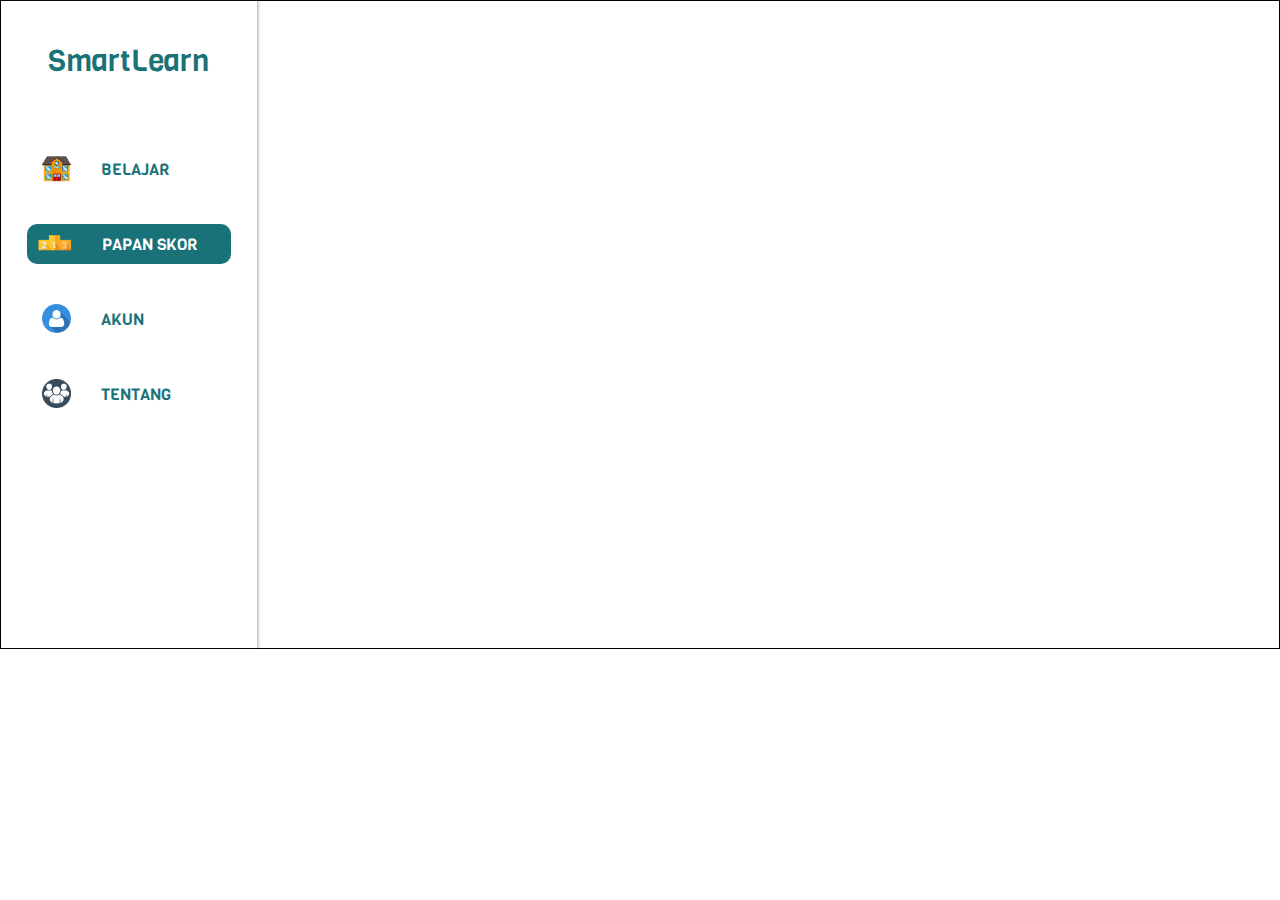
<file: kuis/scoreboard/index.html>
<!DOCTYPE html>
<html lang="en">
<head>
    <meta charset="UTF-8">
    <meta http-equiv="X-UA-Compatible" content="IE=edge">
    <meta name="viewport" content="width=device-width, initial-scale=1.0">
    <link rel="stylesheet" href="../style/global.css">
    <link rel="stylesheet" href="../style/styleForPapanSkor.css">
    <title>SmartLearn</title>
</head>
<body>
    <div class="container">
        <aside>
            <div class="Logo">
                <span class="nama-logo">SmartLearn</span>
            </div>

            <div class="menu">
                <a href="../Home-course/index.html" class="ref pilihan1">
                    <div class="gambar-nama">
                        <img src="../img/course.png" alt="course" class="course">
                        <span class="nama nama-belajar">BELAJAR</span>
                    </div>
                </a> 
                <a href="../scoreboard/index.html" class="ref pilihan2">
                    <div class="gambar-nama">
                        <img src="../img/podium.png" alt="course" class="skor">
                        <span class="nama nama-papan-skor">PAPAN SKOR</span>
                    </div>
                </a> 
                <a href="../account/index.html" class="ref pilihan3">
                    <div class="gambar-nama">
                        <img src="../img/akun.png" alt="course" class="akun">
                        <span class="nama nama-akun">AKUN</span>
                    </div>
                </a> 
                <a href="../About/index.html" class="ref pilihan4">
                    <div class="gambar-nama">
                        <img src="../img/AboutUs.png" alt="course" class="tentang">
                        <span class="nama nama-tentang">TENTANG</span>
                    </div>
                </a> 
            </div>

        </aside>
        <main>

        </main>
        
    </div>
    
</body>
</html>
</file>
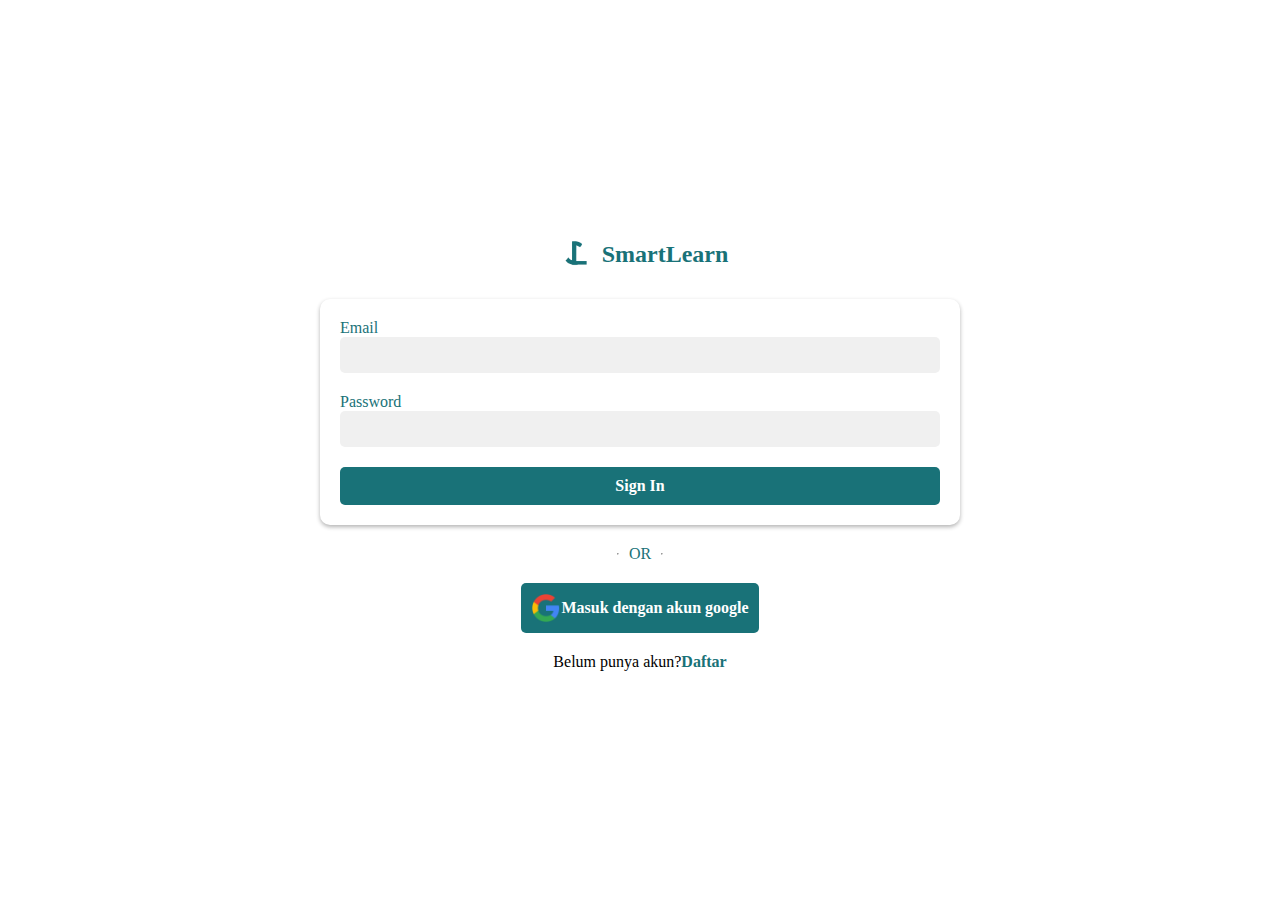
<file: kuis/SignIn/index.html>
<!DOCTYPE html>
<html lang="en">
<head>
    <meta charset="UTF-8">
    <meta http-equiv="X-UA-Compatible" content="IE=edge">
    <meta name="viewport" content="width=device-width, initial-scale=1.0">
    <title>SL | Sign In</title>
    <link rel="stylesheet" href="../style/styleForSign.css">
</head>
<body>
    <div class="container">
        <div class="logo">
            <img src="../img/smartlearn.png" alt="logo SL" width="50px" height="50px">
            SmartLearn
        </div>
        <form class="SignIn">
            <div class="email">
                Email <input type="email">
            </div>

            <div class="password">
                Password <input type="password" placeholder="">
            </div>
            <button id="btn-SignIn">Sign In</button>
        </form>
        <div class="Or">
            <hr>
            <div class="Or-text">OR</div>
            <hr>
        </div>
        <div class="SignInWithGoogle">
            <img src="../img/google.png" alt="logo Google" width="30px" height="30px">
            Masuk dengan akun google
        </div>
        <div class="Goto-SignUp">
            Belum punya akun? <a href="../SignUp/index.html"> Daftar</a>
        </div>
    </div>
</body>
</html>
</file>
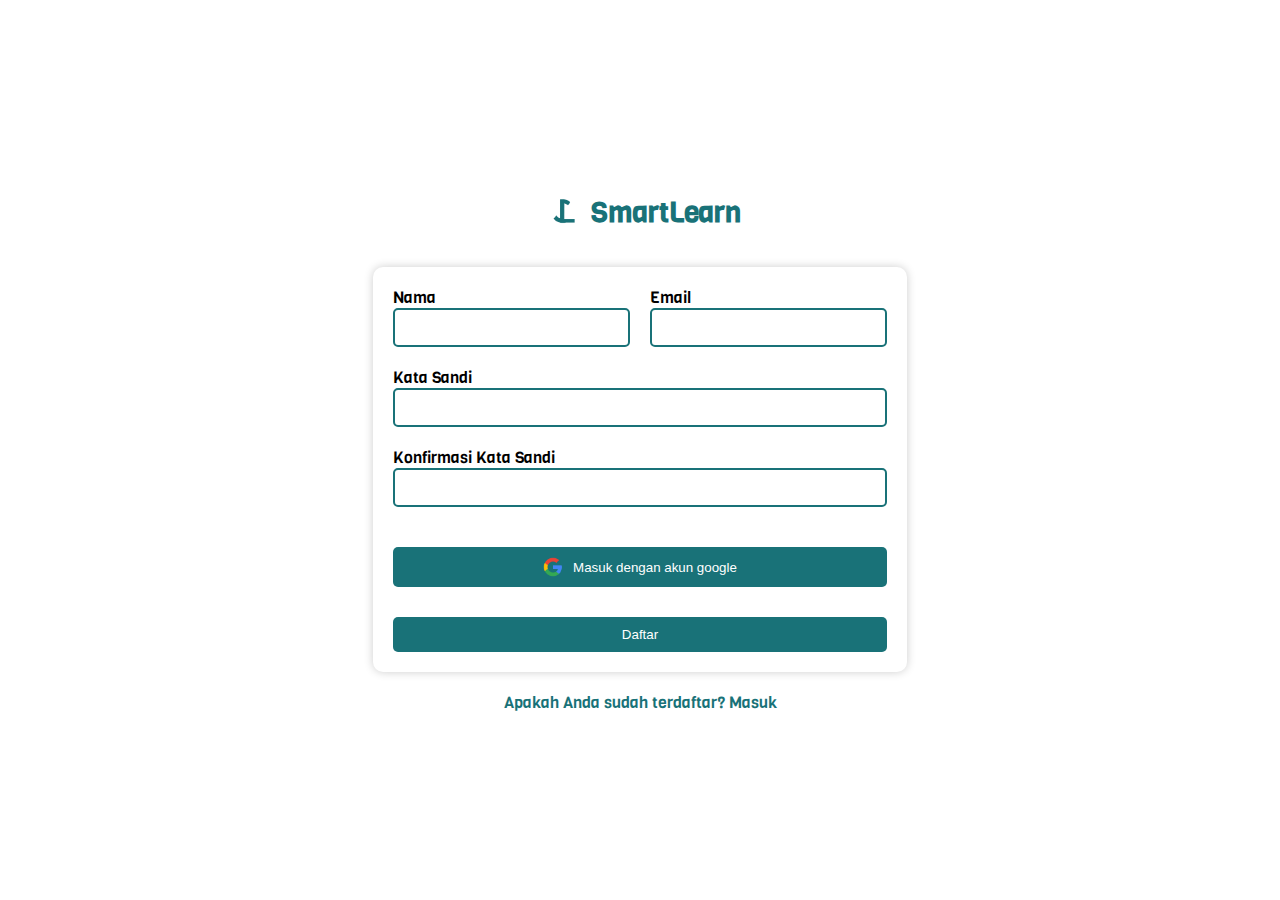
<file: kuis/SignUp/index.html>
<!DOCTYPE html>
<html lang="en">
<head>
    <meta charset="UTF-8">
    <meta http-equiv="X-UA-Compatible" content="IE=edge">
    <meta name="viewport" content="width=device-width, initial-scale=1.0">
    <title>SL | Sign Up</title>
    <link rel="stylesheet" href="../style/styleSignUp.css">
</head>
<body>
    <div class="container">
        <div class="logo">
            <img src="../img/smartlearn.png" alt="logo SL" width="50px" height="50px">
            SmartLearn
        </div>
        <form class="SignUp">
            <div class="email-nama">
                <div class="nama">
                    Nama <input type="text">
                </div>
                <div class="email">
                    Email <input type="email">
                </div>
            </div>

            <div class="password">
                Kata Sandi <input type="password" placeholder="">
            </div>
            <div class="password">
                Konfirmasi Kata Sandi <input type="password" placeholder="">
            </div>
            <button class="btn-google">
                <img src="../img/google.png" alt="Google icon" width="20px" height="20px">
                Masuk dengan akun google
            </button>
            <button id="btn-SignUp">Daftar</button>
        </form>
        <div class="Goto-SignIn">
            Apakah Anda sudah terdaftar? <a href="../SignIn/index.html">Masuk</a>
        </div>
    </div>
</body>
</html>
</file>
<file: style/globalStyle.css>
/* globalStyle.css */
@font-face {
  font-family: "viga";
  src: url("../font/Viga-Regular.ttf") format("truetype");
  font-weight: normal;
  font-style: normal;
}

* {
  padding: 0;
  margin: 0;
  box-sizing: border-box;
}

body {
  font-family: "viga", sans-serif;
  background-color: #f5f5f5;
  color: #333;
  line-height: 1.6;
}

/* Header */
header {
  display: flex;
  justify-content: space-between;
  align-items: center;
  background-color: #197278;
  width: 100%;
  height: 80px;
  padding: 0 20px;
  position: fixed;
  top: 0;
  left: 0;
  z-index: 1000;
}

.logo img {
  width: 50px;
}

.logo a.smartlearn {
  color: #f5f5f5;
  font-size: 24px;
  margin-left: 10px;
  text-decoration: none;
}

nav ul {
  list-style: none;
  display: flex;
  gap: 20px;
}

nav ul li a {
  color: #f5f5f5;
  text-decoration: none;
  font-size: 18px;
  transition: color 0.3s;
}

nav ul li a:hover {
  color: #ffd700;
}

/* Main */
main {
  padding-top: 100px;
  padding: 20px;
}

.welcome-section {
  text-align: center;
  margin-bottom: 40px;
}

.welcome-section h1 {
  font-size: 36px;
  color: #197278;
  margin-bottom: 10px;
  animation: fade-in 1s ease-in-out;
}

.welcome-section h3 {
  font-size: 24px;
  color: #555;
  animation: slide-in 1s ease-in-out;
}

.subjects-container {
  display: flex;
  flex-direction: column;
  align-items: center;
}

.container {
  display: flex;
  justify-content: space-evenly;
  flex-wrap: wrap;
  margin-top: 20px;
  animation: fade-in 1s ease-in-out;
}

.mata-pelajaran {
  width: 200px;
  height: 200px;
  margin: 5px;
  border-radius: 10px;
  display: flex;
  flex-direction: column;
  justify-content: center;
  align-items: center;
  overflow: hidden;
  transition: transform 0.3s ease-in-out;
}

.mata-pelajaran:hover {
  transform: scale(1.1);
}

.tulisan-matematika,
.tulisan-ipa,
.tulisan-ips,
.tulisan-bahasa_indonesia,
.tulisan-bahasa_inggris {
  font-size: 18px;
  text-align: center;
  color: white;
  margin-top: 10px;
  opacity: 1;
  transition: opacity 0.3s ease-in-out;
}

.mata-pelajaran img {
  width: 100px;
  height: auto;
  margin: auto;
  opacity: 0.7;
  transition: opacity 0.3s ease-in-out;
}

.mata-pelajaran:hover img {
  opacity: 1;
  transition: opacity 0.3s ease-in-out;
}

/* Color styles for each subject */
.matematika {
  background-color: #e35745;
}

.ipa {
  background-color: #52908a;
}

.ips {
  background-color: #c0ec13;
}

.bahasa-indonesia {
  background-color: #e86a20;
}

.bahasa-inggris {
  background-color: #434383;
}

.ips img {
  width: 80px;
}

/* Footer */
footer {
  background-color: #197278;
  color: #f5f5f5;
  text-align: center;
  padding: 10px 0;
  position: fixed;
  bottom: 0;
  width: 100%;
}

/* Title styles */
h1 {
  font-size: 30px;
  margin-top: 120px;
  text-align: center;
  color: #197278;
  font-family: "viga", sans-serif;
  text-transform: uppercase;
  letter-spacing: 2px;
  animation: fade-in 1s ease-in-out;
}

h3 {
  font-size: 18px;
  margin: 10px;
  text-align: center;
  animation: fade-in 1s ease-in-out;
}

.smartlearn {
  color: #197278;
  font-weight: bold;
}

/* Paragraph styles */
p {
  font-size: 18px;
  margin-top: 10px;
  text-align: center;
  color: #555555;
  font-family: "viga", sans-serif;
  animation: slide-in 1s ease-in-out;
}

/* Animations */
@keyframes fade-in {
  0% {
    opacity: 0;
    transform: translateY(-20px);
  }
  100% {
    opacity: 1;
    transform: translateY(0);
  }
}

@keyframes slide-in {
  0% {
    opacity: 0;
    transform: translateX(-20px);
  }
  100% {
    opacity: 1;
    transform: translateX(0);
  }
}

/* Responsive */
@media (max-width: 768px) {
  h1 {
    font-size: 20px;
    text-align: center;
  }

  p {
    font-size: 16px;
    text-align: center;
  }

  .mata-pelajaran {
    flex-direction: column;
    text-align: center;
  }

  .mata-pelajaran img {
    margin: auto;
    margin-bottom: 10px;
  }
  main {
    margin-top: 10px;
  }
  .container {
    margin-top: 20px;
  }
}
</file>
<file: style/ipsStyle.css>
main {
    max-width: 60%;
    margin: auto;
    margin-top: 120px;
    padding: 10px;
}

h1 {
    font-size: 200%;
}

h2 {
    margin-bottom: 10px;
    font-size: 25px;
}

p {
    margin-bottom: 10px;
    line-height: 1.5;
}

.materi {
    background-color: #f5f5f5;
    padding: 20px;
    margin-bottom: 20px;
    border-radius: 10px;
    box-shadow: 0 2px 4px rgba(0, 0, 0, 0.1);
    -webkit-border-radius: 10px;
    -moz-border-radius: 10px;
    -ms-border-radius: 10px;
    -o-border-radius: 10px;
}

h1.judul {
    text-align: left;
    margin-top: 10px;
    color: #333;
    font-size: 25px;
}

.video-container {
    display: flex;
    flex-direction: column;
    width: 100%;
    padding-bottom: 10%;
    height: 100%;
    align-content: center;
    overflow: hidden;
    margin-bottom: 20px;
    border-radius: 10px;
    box-shadow: 0 2px 4px rgba(0, 0, 0, 0.1);
    flex-wrap: wrap;
    -webkit-border-radius: 10px;
    -moz-border-radius: 10px;
    -ms-border-radius: 10px;
    -o-border-radius: 10px;
}

.video{
    display: flex;
    flex-direction: column;
    justify-content: space-between;
}
</file>
<file: style/ipaStyle.css>
main {
  max-width: 60%;
  margin: auto;
  margin-top: 120px;
  padding: 10px;
}

h1 {
  font-size: 200%;
}

h2 {
  margin-bottom: 10px;
  font-size: 25px;
}

p {
  margin-bottom: 10px;
  line-height: 1.5;
}

.materi {
  background-color: #f5f5f5;
  padding: 20px;
  margin-bottom: 20px;
  border-radius: 10px;
  box-shadow: 0 2px 4px rgba(0, 0, 0, 0.1);
  -webkit-border-radius: 10px;
  -moz-border-radius: 10px;
  -ms-border-radius: 10px;
  -o-border-radius: 10px;
}

h1.judul {
  text-align: left;
  margin-top: 10px;
  color: #333;
  font-size: 25px;
}

.video-container {
  display: flex;
  flex-direction: column;
  width: 100%;
  padding-bottom: 10%;
  height: 100%;
  align-content: center;
  overflow: hidden;
  margin-bottom: 20px;
  border-radius: 10px;
  box-shadow: 0 2px 4px rgba(0, 0, 0, 0.1);
  flex-wrap: wrap;
  -webkit-border-radius: 10px;
  -moz-border-radius: 10px;
  -ms-border-radius: 10px;
  -o-border-radius: 10px;
}

.video{
  display: flex;
  flex-direction: column;
  justify-content: space-between;
}
</file>
<file: style/mathStyle.css>
main {
    max-width: 60%;
    margin: auto;
    margin-top: 120px;
    padding: 10px;
  }
  
  h1 {
    font-size: 200%;
  }

  h2 {
    margin-bottom: 10px;
    font-size: 25px;
  }
  
  p {
    margin-bottom: 10px;
    line-height: 1.5;
  }
  
  .materi {
    background-color: #f5f5f5;
    padding: 20px;
    margin-bottom: 20px;
    border-radius: 10px;
    box-shadow: 0 2px 4px rgba(0, 0, 0, 0.1);
    -webkit-border-radius: 10px;
    -moz-border-radius: 10px;
    -ms-border-radius: 10px;
    -o-border-radius: 10px;
}

  h1.judul {
    text-align: left;
    margin-top: 10px;
    color: #333;
    font-size: 23px; 
  }

  .video-container {
    display: flex;
    flex-direction: column;
    width: 100%;
    padding-bottom: 10%;
    height: 100%;
    align-content: center;
    overflow: hidden;
    margin-bottom: 20px;
    border-radius: 10px;
    box-shadow: 0 2px 4px rgba(0, 0, 0, 0.1);
    flex-wrap: wrap;
    -webkit-border-radius: 10px;
    -moz-border-radius: 10px;
    -ms-border-radius: 10px;
    -o-border-radius: 10px;
}
  
  .video{
    display: flex;
    flex-direction: column;
    justify-content: space-between;
  }
</file>
<file: style/refStyle.css>
main {
    max-width: 60%;
    margin: auto;
    margin-top: 120px;
    padding: 10px;
}

h1 {
    font-size: 200%;
}

h2 {
    margin-bottom: 10px;
    font-size: 25px;
}

p {
    margin-bottom: 10px;
    line-height: 1.5;
}

.materi {
    background-color: #f5f5f5;
    padding: 20px;
    margin-bottom: 20px;
    border-radius: 10px;
    box-shadow: 0 2px 4px rgba(0, 0, 0, 0.1);
    -webkit-border-radius: 10px;
    -moz-border-radius: 10px;
    -ms-border-radius: 10px;
    -o-border-radius: 10px;
}

h1.judul {
    text-align: left;
    margin-top: 50px;
    color: #333;
    font-size: 25px;
}

.foto-container {
    display: flex;
    flex-direction: column;
    width: 100%;
    padding-bottom: 10%;
    height: 100%;
    align-content: center;
    overflow: hidden;
    margin-bottom: 20px;
    border-radius: 10px;
    box-shadow: 0 2px 4px rgba(0, 0, 0, 0.1);
    flex-wrap: wrap;
    -webkit-border-radius: 10px;
    -moz-border-radius: 10px;
    -ms-border-radius: 10px;
    -o-border-radius: 10px;
}

.foto{
    display: flex;
    flex-direction: column;
    justify-content: space-between;
}
</file>
<file: kuis/style/global.css>
@font-face {
  font-family: 'viga';
  src: url('../font/Viga-Regular.ttf') format('truetype');
  font-weight: normal;
  font-style: normal;
}

*{
  margin: 0;
  padding: 0;
  font-family: viga;
}

.container{
  border: 1px solid black;
  display: flex;
  flex-direction: row;
  width: auto;
  height: 647px;
}

aside {
  border-right: 1px solid rgba(91, 91, 91, 0.334);
  width: 20%;
  box-shadow: 1px 0px 2px rgba(86, 86, 86, 0.313);
  display: flex;
  flex-direction: column;
}

a.smartlearn {
  color: #197278;
  font-size: 30px;
}

main {
  width: 55%;
}

.info{
  width: 25%;
}


/* logo SmartLearn */
.Logo{
  margin-top: 40px;
  margin-left: auto;
  margin-right: auto;
}

/* nama logo */
.nama-logo{
  font-size: 30px;
  color: #197278;
}

/* Posisi untuk Menu */
.menu{
  display: flex;
  flex-direction: column;
  justify-content: flex-start;
  margin-top: 50px;
  height: 300px;
  
}
/* daftar menunya */
.ref{
  width: 80%;
  height: 40px;
  margin: auto;
  border-radius: 10px;
  display: flex;
  flex-direction: column;
  justify-content: center;
}

.gambar-nama{
  display: flex;
  justify-content: flex-start;
  margin-left: 10px;
}

img{
  width: 18%;
  margin-top: auto;
  margin-bottom: auto;
}
.nama{
  margin-left: 30px;
  color: #197278;
}

/* atur khusus untuk  */
.akun,.tentang,.course{
  width: 15%;
  margin-left: 5px;
}

/* atur tulisan menu */
a{
  text-decoration: none;
}
.nama-papan-skor{
  padding-top: 8px;
}
.nama-belajar{
  padding-top: 5px;
}
.nama-akun{
  padding-top: 5px;
}
.nama-tentang{
  padding-top: 5px;
}


@media screen and (max-width: 820px) and (min-width: 413px){

  .nama-logo{
    display: none;
  }
  .nama{
    display: none;
  }
  .course,.tentang,.akun,.skor{
    width: 60%;
    margin: auto;
    
  }
  .ref{
    width: 50%;
    height: 50%;
  }
  .gambar-nama{
    margin: auto;
  }
  /* untuk posisi mata pelajaran */
  .mapel-gambar,.nama-kursus{
    width: 1000px;
    margin: auto;
  }
  
}

@media screen and (max-width: 412px) {
  .container{
    display: flex;
    flex-direction: column;
    justify-content: flex-start;
  }
  .menu{
    flex-direction: row;
    margin-top: 5px;
    height: 50%;
  }
  .ref{
    flex-direction: row;
    justify-content: space-around;
    width: 20%;
    
  }

  .gambar-nama{
    /* border: 1px solid black; */
    margin: auto;
    justify-content: center;
  }
  .course,.tentang,.akun,.skor{
    width: 40%;
    margin: auto;
  }
  .Logo{
    margin-top: 10px;
  }
  .nama{
    display: none;
  }
  aside{
    margin-top: 0px;
    padding-top: 0px;
    height: 15%;
    width: 100%;
    position: fixed;
    background-color: white;

  }
  main{
    margin-top: 100px;
  }

  
}
</file>
<file: kuis/style/styleForAbout.css>
.pilihan4{
    background-color: #197278;
}

.pilihan2:hover,.pilihan3:hover,.pilihan1:hover{
    background-color: #8abbbf34;
}

.nama-tentang{
    color: white;
}
</file>
<file: kuis/style/styleForaccount.css>
/* background yang dipilih */
.pilihan3{
    background-color: #197278;
}

.pilihan2:hover,.pilihan1:hover,.pilihan4:hover{
    background-color: #8abbbf34;
}

.nama-akun{
    color: white;
}
</file>
<file: kuis/style/styleForHome.css>
/* background yang dipilih */
.pilihan1{
    background-color: #197278;
}

.pilihan2:hover,.pilihan3:hover,.pilihan4:hover{
    background-color: #8abbbf34;
}

.nama-belajar{
    color: white;
}

/* atur matapelajaran */

.container-mapel{
    display: flex;
    flex-direction: row;
    justify-content: start;
    margin-top: 10px;
    flex-wrap: wrap;
}

.kursus{
    display: flex;
    flex-direction: column;
    margin: 10px;
    height: 200px;
    border-radius: 5px;
    width: 150px;
    background-color: #3e76b6;
}
.mapel-gambar,.nama-kursus{
    margin: auto;
    width: 80%;
    color: white;
}

.nama-kursus{
    display: flex;
    justify-content: center;
}

.ips{
    width: 60%;
}

.english{
    margin-top: 30px;
}

/* atur info */
.info{
    display: flex;
    flex-direction: column;
    justify-content: flex-start;
    
}
.info1,.info2{
    margin-top: 30px;
    width: 80%;
    background-color: #197278;
    height: 100px;
    border-radius: 10px;
}
.tombol-skor{
    margin: auto;
}
.info1{
    display: flex;
    justify-content: flex-end;
    flex-direction: column;
    text-align: center;
}
/* atur skor */
.angka-skor{
    display: flex;
    justify-content: center;
    width: 80%;
    margin-top: 50px;
}

.skor-diamond{
    margin-top: 3px;
    margin-right: 2px;
    font-size: 30px;
}
</file>
<file: kuis/style/styleForPapanSkor.css>
/* background yang dipilih */
.pilihan2{
    background-color: #197278;
}

.pilihan1:hover,.pilihan3:hover,.pilihan4:hover{
    background-color: #8abbbf34;
}

.nama-papan-skor{
    color: white;
}
</file>
<file: kuis/style/styleForSign.css>
* {
    margin: 0;
    padding: 0;
    box-sizing: border-box;
    font-family: viga;
}

.container {
    display: flex;
    flex-direction: column;
    align-items: center;
    justify-content: center;
    height: 100vh;
    background-color: rgba(255, 255, 255, 0.928);
}

.logo {
    display: flex;
    align-items: center;
    justify-content: center;
    font-size: 24px;
    font-weight: bold;
    color: #197278;
    margin-bottom: 20px;
}

.SignIn {
    display: flex;
    flex-direction: column;
    width: 50%;
    padding: 20px;
    background-color: white;
    border-radius: 10px;
    box-shadow: 0 2px 4px rgba(0, 0, 0, 0.3);
}

.email,
.password {
    display: flex;
    flex-direction: column;
    margin-bottom: 20px;
    color: #197278;
}

input[type="email"],
input[type="password"] {
    padding: 10px;
    border-radius: 5px;
    border: none;
    background-color: #f0f0f0;
    color: #ffffff;
}

button#btn-SignIn {
    padding: 10px;
    border-radius: 5px;
    border: none;
    background-color: #197278;
    color: #fff;
    font-size: 16px;
    font-weight: bold;
    cursor: pointer;
    transition: background-color 0.2s ease;
}

button#btn-SignIn:hover {
    background-color: #135e60;
}

.Or {
    display: flex;
    align-items: center;
    justify-content: center;
    margin: 20px 0;
    color: #197278;
}

hr {
    flex: 1;
    height: 1px;
    background-color: #197278;
    margin: 0 10px;
}

.Or-text {
    font-size: 16px;
}

.SignInWithGoogle {
    display: flex;
    align-items: center;
    justify-content: center;
    padding: 10px;
    border-radius: 5px;
    border: none;
    background-color: #197278;
    color: #fff;
    font-size: 16px;
    font-weight: bold;
    cursor: pointer;
    transition: background-color 0.2s ease;
}

.SignInWithGoogle:hover {
    background-color: #017880aa;
    color: white;
    border: #0000;
}

.Goto-SignUp {
    display: flex;
    align-items: center;
    justify-content: center;
    color: black;
    margin-top: 20px;
}

.Goto-SignUp a {
    color: #197278;
    font-weight: bold;
    text-decoration: none;
    transition: color 0.2s ease;
}

.Goto-SignUp a:hover {
    color: #197278;
    text-decoration: underline;
}
</file>
<file: kuis/style/styleSignUp.css>
@font-face {
    font-family: 'viga';
    src: url('../font/Viga-Regular.ttf') format('truetype');
    font-weight: normal;
    font-style: normal;
  }

* {
    margin: 0;
    padding: 0;
    box-sizing: border-box;
}

body {
    font-family: viga;
}

.container {
    display: flex;
    flex-direction: column;
    justify-content: center;
    align-items: center;
    height: 100vh;
}

.logo {
    display: flex;
    align-items: center;
    margin-bottom: 30px;
    font-size: 28px;
    font-weight: bold;
    color: #197278;
}

.logo img {
    margin-right: 1px;
}

.SignUp {
    display: flex;
    flex-direction: column;
    align-items: center;
    padding: 20px;
    border-radius: 10px;
    box-shadow: 0 0 10px rgba(0, 0, 0, 0.2);
    background-color: #fff;
}

.SignUp label {
    margin-bottom: 10px;
    font-weight: bold;
    color: #197278;
}

.SignUp input[type="text"],
.SignUp input[type="email"],
.SignUp input[type="password"] {
    padding: 10px;
    margin-bottom: 20px;
    border: 2px solid #197278;
    border-radius: 5px;
    width: 100%;
}

.password{
    width: 100%;
}

.SignUp .email-nama {
    display: flex;
    justify-content: space-between;
    width: 100%;
}

.SignUp .email-nama .nama,
.SignUp .email-nama .email {
    flex-basis: 48%;
}

.SignUp button {
    padding: 10px;
    background-color: #197278;
    color: #fff;
    border: none;
    border-radius: 5px;
    cursor: pointer;
    transition: all 0.3s ease;
    width: 100%;
    margin-top: 20px;
}

.SignUp button:hover {
    background-color: #135657;
}

.Goto-SignIn {
    margin-top: 20px;
    font-size: 16px;
    color: #135657;
    text-align: center;
}

.Goto-SignIn a {
    color: #135657;
    text-decoration: none;
}

.Goto-SignIn a:hover {
    text-decoration: underline;
}
.SignUp {
    display: flex;
    flex-direction: column;
    align-items: center;
    padding: 20px;
    border-radius: 10px;
    box-shadow: 0 0 10px rgba(0, 0, 0, 0.2);
    background-color: #fff;
}

.btn-google {
    display: flex;
    align-items: center;
    justify-content: center;
    margin-bottom: 10px;
    padding: 10px;
    background-color: #fff;
    color: #197278;
    border: 2px solid #197278;
    border-radius: 5px;
    cursor: pointer;
    transition: all 0.3s ease;
}

.btn-google img {
    margin-right: 10px;
}

.btn-google:hover {
    background-color: #197278;
    color: #fff;
}

.Goto-SignIn {
    margin-top: 20px;
    font-size: 16px;
    color: #197278;
    text-align: center;
}

.Goto-SignIn a {
    color: #197278;
    text-decoration: none;
}

.Goto-SignIn a:hover {
    text-decoration: underline;
}
</file>
